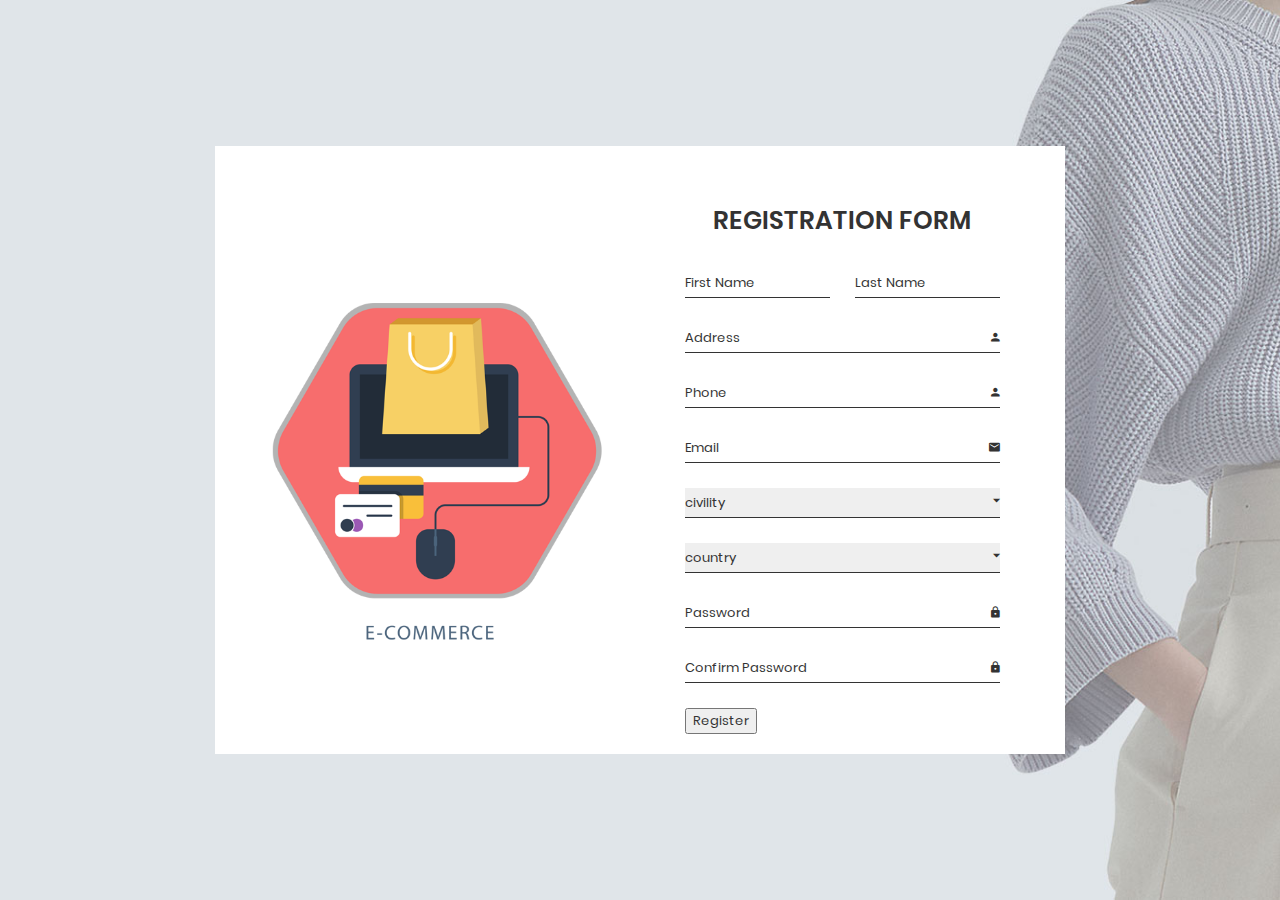
<file: Question_1/index.html>
<!DOCTYPE html>
<html lang="en">

<head>
	<meta charset="utf-8">
	<meta name="viewport" content="width=device-width, initial-scale=1.0">
	<title>RegistrationForm_E-commerce</title>

	<!-- MATERIAL DESIGN ICONIC FONT -->
	<link rel="stylesheet" href="fonts/material-design-iconic-font/css/material-design-iconic-font.min.css">

	<!-- STYLE CSS -->
	<link rel="stylesheet" href="css/style.css">
	<script src="https://ajax.googleapis.com/ajax/libs/jquery/3.6.0/jquery.min.js"></script>
</head>

<body>

	<div class="wrapper" style="background-image: url('images/bg-registration-form-1.jpg');">
		<div class="inner">
			<div class="image-holder">
				<img id="a" src="images/ecommerce-left-bg.jpg" alt="">
			</div>
			<form id="contactform">
				<h3>Registration Form</h3>
				<div class="form-group">
					<input type="text" placeholder="First Name" class="form-control" id="form_first">
					<span class="error_form" id="first_error_message"></span>
					<input type="text" required placeholder="Last Name" class="form-control" id="form_last">
					<span class="error_form" id="last_error_message"></span>
				</div>
				<div class="form-wrapper">
					<input type="text" placeholder="Address" required class="form-control">
					<i class="zmdi zmdi-account"></i>
				</div>
				<div class="form-wrapper">
					<input type="tel" required placeholder="Phone" class="form-control" id="form_phone">
					<span class="error_form" id="phone_error_message"></span>
					<i class="zmdi zmdi-account"></i>
				</div>
				<div class="form-wrapper">
					<input type="email" required placeholder="Email" class="form-control " id="form_email">
					<span class="error_form" id="email_error_message"></span>
					<i class="zmdi zmdi-email"></i>
				</div>
				<div class="form-wrapper">
					<select name="" id="" class="form-control">
						<option value=""   disabled selected>civility</option>
						<option value="male">Male</option>
						<option value="femal">Female</option>
						<option value="other">Other</option>
					</select>
					<i class="zmdi zmdi-caret-down" style="font-size: 17px"></i>
				</div>
				<div class="form-wrapper">
					<select name="" id="" class="form-control">
						<option value="" disabled selected>country</option>
						<option value="algeria">Algeria</option>
						<option value="angola">Angola</option>
						<option value="australia">Australia</option>
						<option value="bahrain">Bahrain</option>
						<option value="canada">Canada</option>
						<option value="china">China</option>
						<option value="denmark">Denmark</option>
						<option value="egypt">Egypt</option>
						<option value="france">France</option>
						<option value="germany">Germany</option>
						<option value="india">India</option>
						<option value="japan">Japan</option>
						<option value="kuwait">Kuwait</option>
						<option value="mexico">Mexico</option>
						<option value="morocco">Morocco</option>
						<option value="portugal">Portugal</option>
						<option value="russia">Russia</option>
						<option value="saudi Arabia">Saudi Arabia</option>
						<option value="slovakia">Slovakia</option>
						<option value="south Africa">South Africa</option>
						<option value="south Korea">South Korea</option>
						<option value="spain">Spain</option>
						<option value="tunisia">Tunisia</option>
						<option value="turkey">Turkey</option>
						<option value="united States of America">United States of America</option>
						<option value="zimbabwe">Zimbabwe</option>
						<option value="other">Other</option>
					</select>
					<i class="zmdi zmdi-caret-down" style="font-size: 17px"></i>
				</div>
				<div class="form-wrapper">
					<input type="password" placeholder="Password" required class="form-control" id="form_password">
					<span class="error_form" id="password_error_message"></span>
					<i class="zmdi zmdi-lock"></i>
				</div>
				<div class="form-wrapper">
					<input type="password" required placeholder="Confirm Password" class="form-control"
						id="form_confirm_password">
					<span class="error_form" id="confirm_password_error_message"></span>
					<i class="zmdi zmdi-lock"></i>
				</div>
				<input type="submit" value="Register" onclick=" return is_submit()">
			</form>
		</div>
	</div>

	<script type="text/javascript">


		$("#first_error_message").hide();
		$("#last_error_message").hide();
		$("#phone_error_message").hide();
		$("#email_error_message").hide();
		$("#password_error_message").hide();
		$("#confirm_password_error_message").hide();

		function is_submit() {

			if (check_last() && check_first() && check_email() && check_phone() && check_password() && check_confirm_password()) {
				alert("Regestration Successfull");
				return true;
			} else {
				alert("PLease Fill the form Correctly");
				return false;
			}
		}


		$("#form_first").focusout(function () {
			check_first();
		});
		$("#form_last").focusout(function () {
			check_last();
		});
		$("#form_phone").focusout(function () {
			check_phone();
		});
		$("#form_email").focusout(function () {
			check_email();
		});
		$("#form_password").focusout(function () {
			check_password();
		});
		$("#form_confirm_password").focusout(function () {
			check_confirm_password();
		});
        
		//verifier le prenom
		function check_first() {
			var pattern = /^[a-zA-Z]+$/;
			var first = $("#form_first").val();
			if (pattern.test(first) && first != '') {
				$("#first_error_message").hide();
				$("#form_first").css("border-botom", "2px solid #34F458");

				return true;
			} else {
				$("#first_error_message").html("Shoud contain only caracters");
				$("#first_error_message").show();
				$("#form_first").css("border-botom", "2px solid #F90A0A");
				return false;
			}

		}

        //verifier le nom
		function check_last() {
			var pattern = /^[a-zA-Z]+$/;
			var last = $("#form_last").val();
			if (pattern.test(last) && last != '') {
				$("#last_error_message").hide();
				$("#form_last").css("border-botom", "2px solid #34F458");

				return true;
			} else {
				$("#last_error_message").html("Shoud contain only caracters");
				$("#last_error_message").show();
				$("#form_last").css("border-botom", "2px solid #F90A0A");
				return false;
			}

		}


        //verifier le phone
		function check_phone() {
			var pattern = /^[0-9]+$/;
			var phone = $("#form_phone").val();
			if (pattern.test(phone) && phone.length === 10) {
				$("#phone_error_message").hide();
				$("#form_phone").css("border-botom", "2px solid #34F458");

				return true;
			}
			else {
				$("#phone_error_message").html("Invalide Phone");
				$("#phone_error_message").show();
				$("#form_phone").css("border-botom", "2px solid #F90A0A");
				return false;
			}

		}

		//verifier l'email
		function check_email() {
			var pattern = /^([\w-.]+@([\w-]+\.)+[\w-]{2,4})$/;
			var email = $("#form_email").val();
			if (pattern.test(email) && email != '') {
				$("#email_error_message").hide();
				$("#form_email").css("border-botom", "2px solid #34F458");

				return true;
			}
			else {
				$("#email_error_message").html("Invalide Email");
				$("#email_error_message").show();
				$("#form_email").css("border-botom", "2px solid #F90A0A");
				return false;
			}

		}

		//verifier le mot de pass
		function check_password() {
			var password_lenght = $("#form_password").val().lenght;
			if (password_lenght < 8) {
				$("#password_error_message").html("Atleast 8 Characters");
				$("#password_error_message").show();
				$("#form_password").css("border-botom", "2px solid #F90A0A");
				return false;
			} else {
				$("#password_error_message").hide();
				$("#form_password").css("border-buttom", "2px solid #34F458");

				return true;
			}
		}
		function check_confirm_password() {
			var password = $("#form_password").val();
			var confirm_password = $("#form_confirm_password").val();
			if (password != confirm_password) {
				$("#confirm_password_error_message").html("Password did not marched");
				$("#confirm_password_error_message").show();
				$("#form_confirm_password").css("border-botom", "2px solid #F90A0A");

				return false;
			} else {
				$("#confirm_password_error_message").hide();
				$("#form_confirm_password").css("border-buttom", "2px solid #34F458");

				return true;
			}
		}




	</script>
</body>

</html>
</file>
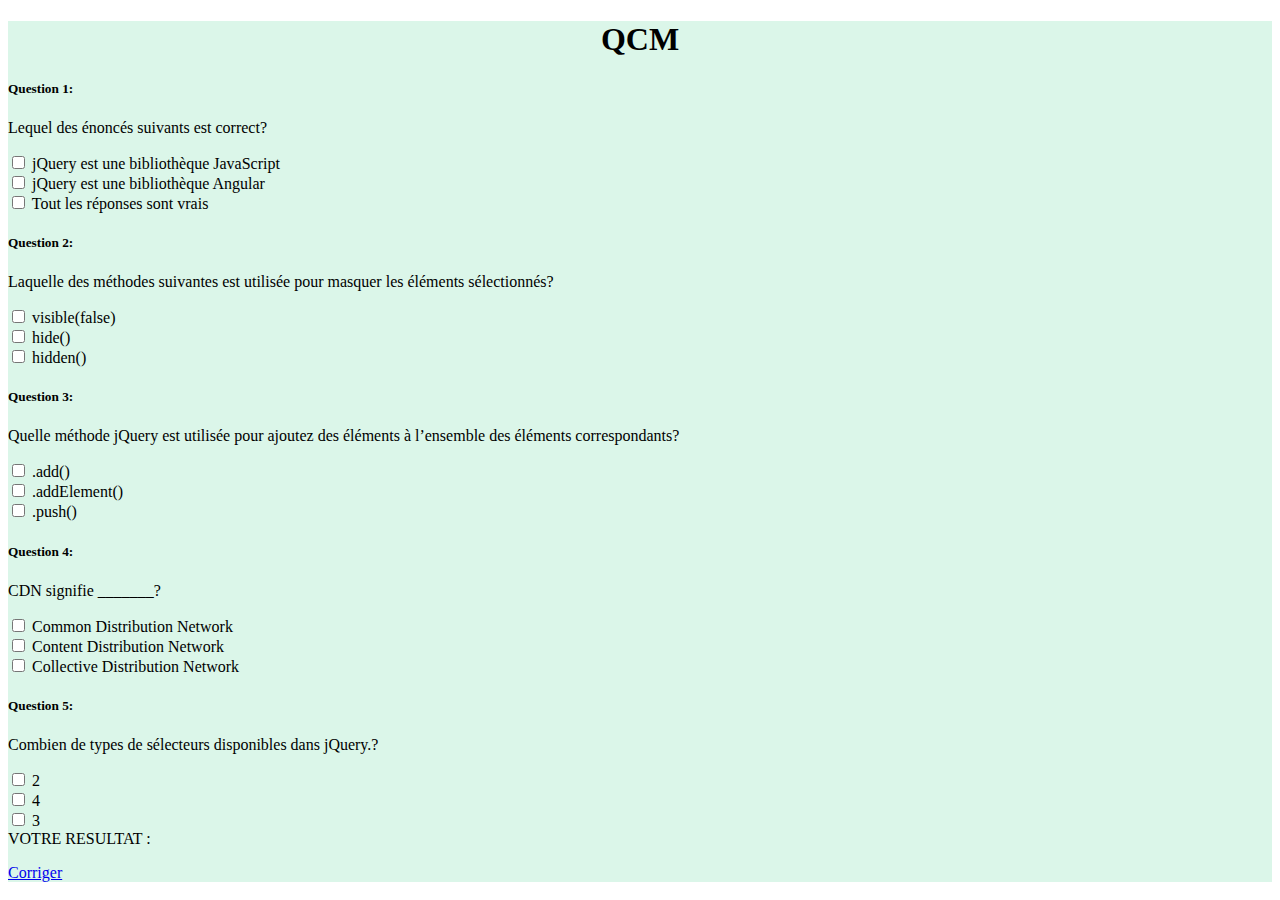
<file: Question_2/index.html>
<!DOCTYPE html>
<html>

<head>
  <meta charset="UTF-8">
  <title>Questionnaire interactif en jQuery</title>
  <link rel="stylesheet" type="text/css" href="styles.css" />
  <link href="https://cdn.jsdelivr.net/npm/bootstrap@5.0.0-beta3/dist/css/bootstrap.min.css" rel="stylesheet"
    integrity="sha384-eOJMYsd53ii+scO/bJGFsiCZc+5NDVN2yr8+0RDqr0Ql0h+rP48ckxlpbzKgwra6" crossorigin="anonymous">
  <script src="https://cdn.jsdelivr.net/npm/bootstrap@5.0.0-beta3/dist/js/bootstrap.bundle.min.js"
    integrity="sha384-JEW9xMcG8R+pH31jmWH6WWP0WintQrMb4s7ZOdauHnUtxwoG2vI5DkLtS3qm9Ekf"
    crossorigin="anonymous"></script>

  <script src="https://ajax.googleapis.com/ajax/libs/jquery/3.6.0/jquery.min.js"></script>
</head>

<body>
  <div class="container-xxl">
    <h1>QCM</h1>

    <!-- Question 1 -->
    <div class="row">
      <div class="col-sm-6">
        <div class="card">
          <div class="card-body">
            <h5 class="card-title" id="Quest1">Question 1:</h5>
            <p class="card-text">Lequel des énoncés suivants est correct?</p>
            <div id="form1">
              <div class="form-check">
                <input class="form-check-input" type="checkbox" name="quest1" id="rep1">
                <label class="form-check-label" id="reps1" for="rep1">
                  jQuery est une bibliothèque JavaScript
                </label>
              </div>
              <div class="form-check">
                <input class="form-check-input" type="checkbox" name="quest1" id="rep2">
                <label class="form-check-label" id="reps2" for="rep2">
                  jQuery est une bibliothèque Angular
                </label>
              </div>
              <div class="form-check">
                <input class="form-check-input" type="checkbox" name="quest1" id="rep3">
                <label class="form-check-label" id="reps3" for="rep3">
                  Tout les réponses sont vrais
                </label>
              </div>
            </div>
          </div>
        </div>
      </div>
    </div>

    <!-- Question 2 -->
    <div class="row">
      <div class="col-sm-6">
        <div class="card">
          <div class="card-body">
            <h5 class="card-title" id="Quest2">Question 2:</h5>
            <p class="card-text">Laquelle des méthodes suivantes est utilisée pour masquer les éléments sélectionnés?
            </p>
            <div id="form2">
              <div class="form-check">
                <input class="form-check-input" type="checkbox" name="quest2" id="rep4">
                <label class="form-check-label" id="reps4" for="rep4">
                  visible(false)
                </label>
              </div>
              <div class="form-check">
                <input class="form-check-input" type="checkbox" name="quest2" id="rep5">
                <label class="form-check-label" id="reps5" for="rep5">
                  hide()
                </label>
              </div>
              <div class="form-check">
                <input class="form-check-input" type="checkbox" name="quest2" id="rep6">
                <label class="form-check-label" id="reps6" for="rep6">
                  hidden()
                </label>
              </div>
            </div>
          </div>
        </div>
      </div>
    </div>

    <!-- Question 3 -->
    <div class="row">
      <div class="col-sm-6">
        <div class="card">
          <div class="card-body">
            <h5 class="card-title" id="Quest3">Question 3:</h5>
            <p class="card-text">Quelle méthode jQuery est utilisée pour ajoutez des éléments à l’ensemble des éléments
              correspondants?</p>
            <div id="form3">
              <div class="form-check">
                <input class="form-check-input" type="checkbox" name="quest3" id="rep7">
                <label class="form-check-label" id="reps7" for="rep7">
                  .add()
                </label>
              </div>
              <div class="form-check">
                <input class="form-check-input" type="checkbox" name="quest3" id="rep8">
                <label class="form-check-label" id="reps8" for="rep8">
                  .addElement()
                </label>
              </div>
              <div class="form-check">
                <input class="form-check-input" type="checkbox" name="quest3" id="rep9">
                <label class="form-check-label" id="reps9" for="rep9">
                  .push()
                </label>
              </div>
            </div>
          </div>
        </div>
      </div>
    </div>

    <!-- Question 4 -->
    <div class="row">
      <div class="col-sm-6">
        <div class="card">
          <div class="card-body">
            <h5 class="card-title" id="Quest4">Question 4:</h5>
            <p class="card-text">CDN signifie _______?</p>
            <div id="form4">
              <div class="form-check">
                <input class="form-check-input" type="checkbox" name="quest4" id="rep10">
                <label class="form-check-label" id="reps10" for="rep10">
                  Common Distribution Network
                </label>
              </div>
              <div class="form-check">
                <input class="form-check-input" type="checkbox" name="quest4" id="rep11">
                <label class="form-check-label" id="reps11" for="rep11">
                  Content Distribution Network
                </label>
              </div>
              <div class="form-check">
                <input class="form-check-input" type="checkbox" name="quest4" id="rep12">
                <label class="form-check-label" id="reps12" for="rep12">
                  Collective Distribution Network
                </label>
              </div>
            </div>
          </div>
        </div>
      </div>
    </div>

    <!-- Question 5 -->
    <div class="row">
      <div class="col-sm-6">
        <div class="card">
          <div class="card-body">
            <h5 class="card-title" id="Quest5">Question 5:</h5>
            <p class="card-text">Combien de types de sélecteurs disponibles dans jQuery.?</p>
            <div id="form5">
              <div class="form-check">
                <input class="form-check-input" type="checkbox" name="quest5" id="rep13">
                <label class="form-check-label" id="reps13" for="rep13">
                  2
                </label>
              </div>
              <div class="form-check">
                <input class="form-check-input" type="checkbox" name="quest5" id="rep14">
                <label class="form-check-label" id="reps14" for="rep14">
                  4
                </label>
              </div>
              <div class="form-check">
                <input class="form-check-input" type="checkbox" name="quest5" id="rep15">
                <label class="form-check-label" id="reps15" for="rep15">
                  3
                </label>
              </div>
            </div>
          </div>
        </div>
      </div>
    </div>

    <div class="row">
      <div class="col-sm-6">
        <div class="card">
          <div class="card-body">
            <span class="card-title">VOTRE RESULTAT :</span>
            <span id="resultat"></span>
            <p class="card-text"> </p>
            <a href="#" id="correction" class="btn btn-primary">Corriger</a>
          </div>
        </div>
      </div>
    </div>

  </div>

  <script>



    $(function () {

      $('#correction').click(function () {
        var resultat = 0;
        var valide = new Array();

        // Question 1
        var r1 = document.getElementById("rep1");
        var r2 = document.getElementById("rep2");
        var r3 = document.getElementById("rep3");

        if (r1.checked == true) {
          $("#reps1").css('color', 'green');
          $("#reps2").css('color', 'black');
          $("#reps3").css('color', 'black');
          resultat++;
          $('input[name="quest1"]').attr('disabled', true);
        }
        else if (r2.checked == true) { $("#reps2").css('color', 'red'); $("#reps1").css('color', 'green'); $("#reps3").css('color', 'black'); $('input[name="quest1"]').attr('disabled', true); }
        else if (r3.checked == true) { $("#reps3").css('color', 'red'); $("#reps1").css('color', 'green'); $("#reps2").css('color', 'black'); $('input[name="quest1"]').attr('disabled', true); }
        else valide[0] = false;



        // Question 2
        var r4 = document.getElementById("rep4");
        var r5 = document.getElementById("rep5");
        var r6 = document.getElementById("rep6");

        if (r5.checked == true) {
          $("#reps5").css('color', 'green');
          $("#reps4").css('color', 'black');
          $("#reps6").css('color', 'black');
          $('input[name="quest2"]').attr('disabled', true);
          resultat++;
        }
        else if (r4.checked == true) { $("#reps4").css('color', 'red'); $("#reps5").css('color', 'green'); $("#reps6").css('color', 'black'); $('input[name="quest2"]').attr('disabled', true); }
        else if (r6.checked == true) { $("#reps6").css('color', 'red'); $("#reps5").css('color', 'green'); $("#reps4").css('color', 'black'); $('input[name="quest2"]').attr('disabled', true); }
        else valide[1] = false;



        // Question 3
        var r7 = document.getElementById("rep7");
        var r8 = document.getElementById("rep8");
        var r9 = document.getElementById("rep9");

        if (r7.checked == true) {
          $("#reps7").css('color', 'green');
          $("#reps8").css('color', 'black');
          $("#reps9").css('color', 'black');
          $('input[name="quest3"]').attr('disabled', true);
          resultat++;
        }
        else if (r8.checked == true) { $("#reps8").css('color', 'red'); $("#reps7").css('color', 'green'); $("#reps9").css('color', 'black'); $('input[name="quest3"]').attr('disabled', true); }
        else if (r9.checked == true) { $("#reps9").css('color', 'red'); $("#reps7").css('color', 'green'); $("#reps8").css('color', 'black'); $('input[name="quest3"]').attr('disabled', true); }
        else valide[2] = false;


        // Question 4
        var r10 = document.getElementById("rep10");
        var r11 = document.getElementById("rep11");
        var r12 = document.getElementById("rep12");
        if (r10.checked == true) {
          $("#reps10").css('color', 'green');
          $("#reps11").css('color', 'black');
          $("#reps12").css('color', 'black');
          $('input[name="quest4"]').attr('disabled', true);
          resultat++;
        }
        else if (r11.checked == true) { $("#reps11").css('color', 'red'); $("#reps10").css('color', 'green'); $("#reps12").css('color', 'black'); $('input[name="quest4"]').attr('disabled', true); }
        else if (r12.checked == true) { $("#reps12").css('color', 'red'); $("#reps10").css('color', 'green'); $("#reps11").css('color', 'black'); $('input[name="quest4"]').attr('disabled', true); }
        else valide[3] = false;



        // Question 5
        var r13 = document.getElementById("rep13");
        var r14 = document.getElementById("rep14");
        var r15 = document.getElementById("rep15");
        if (r15.checked == true) {
          $("#reps15").css('color', 'green');
          $("#reps13").css('color', 'black');
          $("#reps14").css('color', 'black');
          $('input[name="quest5"]').attr('disabled', true);
          resultat++;
        }
        else if (r13.checked == true) { $("#reps13").css('color', 'red'); $("#reps15").css('color', 'green'); $("#reps14").css('color', 'black'); $('input[name="quest5"]').attr('disabled', true); }
        else if (r14.checked == true) { $("#reps14").css('color', 'red'); $("#reps15").css('color', 'green'); $("#reps13").css('color', 'black'); $('input[name="quest5"]').attr('disabled', true); }
        else valide[4] = false;



        var val = true;
        for (var i = 0; i < 5; i++) {
          if (valide[i] == false) {
            $('#Quest' + (i + 1)).css('color', 'orange');
            $('input[name="quest1"]').attr('disabled', true);
            $('input[name="quest2"]').attr('disabled', true);
            $('input[name="quest3"]').attr('disabled', true);
            $('input[name="quest4"]').attr('disabled', true);
            $('input[name="quest5"]').attr('disabled', true);
          }
          else $('#Quest' + (i + 1)).css('color', 'black');
        }

        $("#resultat").fadeIn().text(resultat + '/5').css('color', 'green');


      });

    });

  </script>
</body>

</html>
</file>
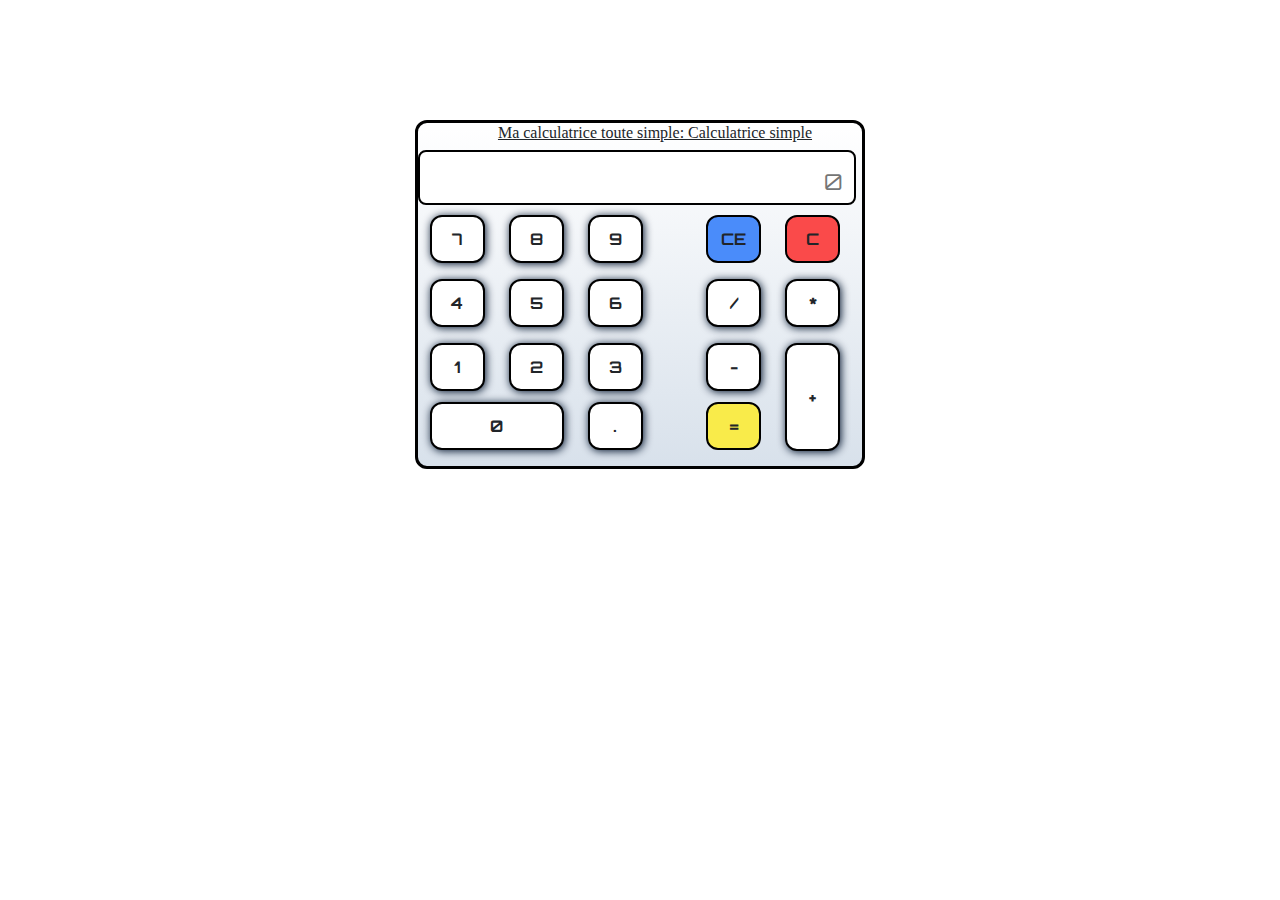
<file: Question_3/index.html>
<!doctype html>
<html lang="en">

<head>
    <meta charset="utf-8">
    <title>Calculatrice</title>

    <link href="https://fonts.googleapis.com/css2?family=Orbitron&display=swap" rel="stylesheet">
    <link rel="stylesheet" href="css/bootstrap.min.css">
    <link rel="stylesheet" href="style.css">
    <script src="jquery-3.6.0.min.js"></script>
    <script src="js/bootstrap.min.js"></script>
</head>

<body>
    <div class="container base">
        <div id="calc" class="base2">
            <h6>Ma calculatrice toute simple: Calculatrice simple</h6>
            <div class="row">
                <input class="resultat" placeholder="0">
            </div>
            <div class="row" style="margin-top: 10px;">
                <div class="col-2">
                    <p class="button">7</p>
                </div>
                <div class="col-2">
                    <p class="button">8</p>
                </div>
                <div class="col-2">
                    <p class="button">9</p>
                </div>
                <div class="col-1"></div>
                <div class="col-2">
                    <p style="background-color: #4A8CFA;" class="CE">CE</p>
                </div>
                <div class="col-2">
                    <p style="background-color:#FA4A4A;" class="clear">C</p>
                </div>
            </div>

            <div class="row">
                <div class="col-2">
                    <p class="button">4</p>
                </div>
                <div class="col-2">
                    <p class="button">5</p>
                </div>
                <div class="col-2">
                    <p class="button">6</p>
                </div>
                <div class="col-1"></div>
                <div class="col-2">
                    <p class="button">/</p>
                </div>
                <div class="col-2">
                    <p class="button">*</p>
                </div>
            </div>

            <div class="row">
                <div class="col-2">
                    <p class="button">1</p>
                </div>
                <div class="col-2">
                    <p class="button">2</p>
                </div>
                <div class="col-2">
                    <p class="button">3</p>
                </div>
                <div class="col-1"></div>
                <div class="col-2">
                    <p class="button">-</p>
                </div>
                <div class="col-2">
                    <div>
                        <p class=" button" id="plus">+</p>
                    </div>
                </div>
            </div>

            <div class="row lastLine">
                <div class="col-4">
                    <p class="button">0</p>
                </div>

                <div class="col-2">
                    <p class="button">.</p>
                </div>
                <div class="col-1"></div>

                <div class="col-2">
                    <p style="background-color: #F9EB4A;" id="equal">=</p>
                </div>

            </div>

        </div>
    </div>

</body>
<script>
    $(function () {

        $('.button').click(function () {
            $('.resultat').val($('.resultat').val() + $(this).text());
        });
        $('.clear').click(function () {
            $('.resultat').val(' ');
        });
        $('#equal').click(function () {
            $('.resultat').val(eval($('.resultat').val()));
        });
        $('.CE').click(function () {
            $('.resultat').val($('.resultat').val().slice(0, -1));
        })

    });
</script>

</html>
</file>
<file: Question_1/css/style.css>
@font-face {
  font-family: "Poppins-Regular";
  src: url("../fonts/poppins/Poppins-Regular.ttf"); }
@font-face {
  font-family: "Poppins-SemiBold";
  src: url("../fonts/poppins/Poppins-SemiBold.ttf"); }
* {
  -webkit-box-sizing: border-box;
  -moz-box-sizing: border-box;
  box-sizing: border-box; }

body {
  font-family: "Poppins-Regular";
  color: #333;
  font-size: 13px;
  margin: 0; }

input, textarea, select, button {
  font-family: "Poppins-Regular";
  color: #333;
  font-size: 13px; }

p, h1, h2, h3, h4, h5, h6, ul {
  margin: 0; }

img {
  max-width: 100%; }

ul {
  padding-left: 0;
  margin-bottom: 0; }

a:hover {
  text-decoration: none; }

:focus {
  outline: none; }

.wrapper {
  min-height: 100vh;
  background-size: cover;
  background-repeat: no-repeat;
  display: flex;
  align-items: center; }

.inner {
  padding: 20px;
  background: #fff;
  max-width: 850px;
  margin: auto;
  display: flex; }
  .inner .image-holder {
    width: 50%; }
  .inner form {
    width: 50%;
    padding-top: 36px;
    padding-left: 45px;
    padding-right: 45px; }
  .inner h3 {
    text-transform: uppercase;
    font-size: 25px;
    font-family: "Poppins-SemiBold";
    text-align: center;
    margin-bottom: 28px; }

.form-group {
  display: flex; }
  .form-group input {
    width: 50%; }
    .form-group input:first-child {
      margin-right: 25px; }

.form-wrapper {
  position: relative; }
  .form-wrapper i {
    position: absolute;
    bottom: 9px;
    right: 0; }

.form-control {
  border: 1px solid #333;
  border-top: none;
  border-right: none;
  border-left: none;
  display: block;
  width: 100%;
  height: 30px;
  padding: 0;
  margin-bottom: 25px; }
  .form-control::-webkit-input-placeholder {
    font-size: 13px;
    color: #333;
    font-family: "Poppins-Regular"; }
  .form-control::-moz-placeholder {
    font-size: 13px;
    color: #333;
    font-family: "Poppins-Regular"; }
  .form-control:-ms-input-placeholder {
    font-size: 13px;
    color: #333;
    font-family: "Poppins-Regular"; }
  .form-control:-moz-placeholder {
    font-size: 13px;
    color: #333;
    font-family: "Poppins-Regular"; }

select {
  -moz-appearance: none;
  -webkit-appearance: none;
  cursor: pointer;
  padding-left: 20px; }
  select option[value=""][disabled] {
    display: none; }

button {
  border: none;
  width: 164px;
  height: 51px;
  margin: auto;
  margin-top: 40px;
  cursor: pointer;
  display: flex;
  align-items: center;
  justify-content: center;
  padding: 0;
  background: #333;
  font-size: 15px;
  color: #fff;
  vertical-align: middle;
  -webkit-transform: perspective(1px) translateZ(0);
  transform: perspective(1px) translateZ(0);
  -webkit-transition-duration: 0.3s;
  transition-duration: 0.3s; }
  button i {
    margin-left: 10px;
    -webkit-transform: translateZ(0);
    transform: translateZ(0); }
  button:hover i, button:focus i, button:active i {
    -webkit-animation-name: hvr-icon-wobble-horizontal;
    animation-name: hvr-icon-wobble-horizontal;
    -webkit-animation-duration: 1s;
    animation-duration: 1s;
    -webkit-animation-timing-function: ease-in-out;
    animation-timing-function: ease-in-out;
    -webkit-animation-iteration-count: 1;
    animation-iteration-count: 1; }

@-webkit-keyframes hvr-icon-wobble-horizontal {
  16.65% {
    -webkit-transform: translateX(6px);
    transform: translateX(6px); }
  33.3% {
    -webkit-transform: translateX(-5px);
    transform: translateX(-5px); }
  49.95% {
    -webkit-transform: translateX(4px);
    transform: translateX(4px); }
  66.6% {
    -webkit-transform: translateX(-2px);
    transform: translateX(-2px); }
  83.25% {
    -webkit-transform: translateX(1px);
    transform: translateX(1px); }
  100% {
    -webkit-transform: translateX(0);
    transform: translateX(0); } }
@keyframes hvr-icon-wobble-horizontal {
  16.65% {
    -webkit-transform: translateX(6px);
    transform: translateX(6px); }
  33.3% {
    -webkit-transform: translateX(-5px);
    transform: translateX(-5px); }
  49.95% {
    -webkit-transform: translateX(4px);
    transform: translateX(4px); }
  66.6% {
    -webkit-transform: translateX(-2px);
    transform: translateX(-2px); }
  83.25% {
    -webkit-transform: translateX(1px);
    transform: translateX(1px); }
  100% {
    -webkit-transform: translateX(0);
    transform: translateX(0); } }
@media (max-width: 1199px) {
  .wrapper {
    background-position: right center; } }
@media (max-width: 991px) {
  .inner form {
    padding-top: 10px;
    padding-left: 30px;
    padding-right: 30px; } }
@media (max-width: 767px) {
  .inner {
    display: block; }
    .inner .image-holder {
      width: 100%; }
    .inner form {
      width: 100%;
      padding: 40px 0 30px; }

  button {
    margin-top: 60px; } }

#a{
  margin-top: 130px;
}

/*# sourceMappingURL=style.css.map */
</file>
<file: Question_2/styles.css>
h1{
    text-align: center;
 }
.col-sm-6{
    margin: 0 auto;

}
.container-xxl{
    background-color: #dbf6e9;
    
}
</file>
<file: Question_3/style.css>
*{
    margin: 0;
    padding: 0;
    box-sizing: border-box;
}

.resultat{
    text-align: right;
    font-size: 22px;
    font-family: 'Orbitron', sans-serif;
    padding-top: 7px;
    width: 438px;
    border: 2px solid black;
    height: 55px; 
    border-radius: 8px;
}

.base{
    text-align: center;
    margin-top: 120px;
    width: 450px;
    border:3px black solid;
    border-radius: 12px;
    background: linear-gradient(to bottom, rgb(255, 255, 255),rgb(216, 225, 235));
    
    
}
.base2{
    margin-right: -30px;
}

h6{
    font-family: cursive;
    text-decoration: underline;
}
p{
    border: 2px solid black; 
    border-radius: 12px;
    cursor: pointer;
    font-family: 'Orbitron', sans-serif;
    font-weight: bold;
    padding: 10px 10px;
    
}

.button{
    padding: 10px 10px;
    background-color: white;
    box-shadow: 1px 1px 8px #03142d;
}


.btn p{
    border: none;
}
.lastLine{
    margin-top: -49px;
}

#plus{
    padding: 40px 20px;
    margin-bottom: 0;
    margin-left: 0px;
}
</file>
<file: Question_1/fonts/material-design-iconic-font/css/material-design-iconic-font.min.css>
@font-face{font-family:Material-Design-Iconic-Font;src:url(../fonts/Material-Design-Iconic-Font.woff2?v=2.2.0) format('woff2'),url(../fonts/Material-Design-Iconic-Font.woff?v=2.2.0) format('woff'),url(../fonts/Material-Design-Iconic-Font.ttf?v=2.2.0) format('truetype')}.zmdi{display:inline-block;font:normal normal normal 14px/1 'Material-Design-Iconic-Font';font-size:inherit;text-rendering:auto;-webkit-font-smoothing:antialiased;-moz-osx-font-smoothing:grayscale}.zmdi-hc-lg{font-size:1.33333333em;line-height:.75em;vertical-align:-15%}.zmdi-hc-2x{font-size:2em}.zmdi-hc-3x{font-size:3em}.zmdi-hc-4x{font-size:4em}.zmdi-hc-5x{font-size:5em}.zmdi-hc-fw{width:1.28571429em;text-align:center}.zmdi-hc-ul{padding-left:0;margin-left:2.14285714em;list-style-type:none}.zmdi-hc-ul>li{position:relative}.zmdi-hc-li{position:absolute;left:-2.14285714em;width:2.14285714em;top:.14285714em;text-align:center}.zmdi-hc-li.zmdi-hc-lg{left:-1.85714286em}.zmdi-hc-border{padding:.1em .25em;border:solid .1em #9e9e9e;border-radius:2px}.zmdi-hc-border-circle{padding:.1em .25em;border:solid .1em #9e9e9e;border-radius:50%}.zmdi.pull-left{float:left;margin-right:.15em}.zmdi.pull-right{float:right;margin-left:.15em}.zmdi-hc-spin{-webkit-animation:zmdi-spin 1.5s infinite linear;animation:zmdi-spin 1.5s infinite linear}.zmdi-hc-spin-reverse{-webkit-animation:zmdi-spin-reverse 1.5s infinite linear;animation:zmdi-spin-reverse 1.5s infinite linear}@-webkit-keyframes zmdi-spin{0%{-webkit-transform:rotate(0deg);transform:rotate(0deg)}100%{-webkit-transform:rotate(359deg);transform:rotate(359deg)}}@keyframes zmdi-spin{0%{-webkit-transform:rotate(0deg);transform:rotate(0deg)}100%{-webkit-transform:rotate(359deg);transform:rotate(359deg)}}@-webkit-keyframes zmdi-spin-reverse{0%{-webkit-transform:rotate(0deg);transform:rotate(0deg)}100%{-webkit-transform:rotate(-359deg);transform:rotate(-359deg)}}@keyframes zmdi-spin-reverse{0%{-webkit-transform:rotate(0deg);transform:rotate(0deg)}100%{-webkit-transform:rotate(-359deg);transform:rotate(-359deg)}}.zmdi-hc-rotate-90{-webkit-transform:rotate(90deg);-ms-transform:rotate(90deg);transform:rotate(90deg)}.zmdi-hc-rotate-180{-webkit-transform:rotate(180deg);-ms-transform:rotate(180deg);transform:rotate(180deg)}.zmdi-hc-rotate-270{-webkit-transform:rotate(270deg);-ms-transform:rotate(270deg);transform:rotate(270deg)}.zmdi-hc-flip-horizontal{-webkit-transform:scale(-1,1);-ms-transform:scale(-1,1);transform:scale(-1,1)}.zmdi-hc-flip-vertical{-webkit-transform:scale(1,-1);-ms-transform:scale(1,-1);transform:scale(1,-1)}.zmdi-hc-stack{position:relative;display:inline-block;width:2em;height:2em;line-height:2em;vertical-align:middle}.zmdi-hc-stack-1x,.zmdi-hc-stack-2x{position:absolute;left:0;width:100%;text-align:center}.zmdi-hc-stack-1x{line-height:inherit}.zmdi-hc-stack-2x{font-size:2em}.zmdi-hc-inverse{color:#fff}.zmdi-3d-rotation:before{content:'\f101'}.zmdi-airplane-off:before{content:'\f102'}.zmdi-airplane:before{content:'\f103'}.zmdi-album:before{content:'\f104'}.zmdi-archive:before{content:'\f105'}.zmdi-assignment-account:before{content:'\f106'}.zmdi-assignment-alert:before{content:'\f107'}.zmdi-assignment-check:before{content:'\f108'}.zmdi-assignment-o:before{content:'\f109'}.zmdi-assignment-return:before{content:'\f10a'}.zmdi-assignment-returned:before{content:'\f10b'}.zmdi-assignment:before{content:'\f10c'}.zmdi-attachment-alt:before{content:'\f10d'}.zmdi-attachment:before{content:'\f10e'}.zmdi-audio:before{content:'\f10f'}.zmdi-badge-check:before{content:'\f110'}.zmdi-balance-wallet:before{content:'\f111'}.zmdi-balance:before{content:'\f112'}.zmdi-battery-alert:before{content:'\f113'}.zmdi-battery-flash:before{content:'\f114'}.zmdi-battery-unknown:before{content:'\f115'}.zmdi-battery:before{content:'\f116'}.zmdi-bike:before{content:'\f117'}.zmdi-block-alt:before{content:'\f118'}.zmdi-block:before{content:'\f119'}.zmdi-boat:before{content:'\f11a'}.zmdi-book-image:before{content:'\f11b'}.zmdi-book:before{content:'\f11c'}.zmdi-bookmark-outline:before{content:'\f11d'}.zmdi-bookmark:before{content:'\f11e'}.zmdi-brush:before{content:'\f11f'}.zmdi-bug:before{content:'\f120'}.zmdi-bus:before{content:'\f121'}.zmdi-cake:before{content:'\f122'}.zmdi-car-taxi:before{content:'\f123'}.zmdi-car-wash:before{content:'\f124'}.zmdi-car:before{content:'\f125'}.zmdi-card-giftcard:before{content:'\f126'}.zmdi-card-membership:before{content:'\f127'}.zmdi-card-travel:before{content:'\f128'}.zmdi-card:before{content:'\f129'}.zmdi-case-check:before{content:'\f12a'}.zmdi-case-download:before{content:'\f12b'}.zmdi-case-play:before{content:'\f12c'}.zmdi-case:before{content:'\f12d'}.zmdi-cast-connected:before{content:'\f12e'}.zmdi-cast:before{content:'\f12f'}.zmdi-chart-donut:before{content:'\f130'}.zmdi-chart:before{content:'\f131'}.zmdi-city-alt:before{content:'\f132'}.zmdi-city:before{content:'\f133'}.zmdi-close-circle-o:before{content:'\f134'}.zmdi-close-circle:before{content:'\f135'}.zmdi-close:before{content:'\f136'}.zmdi-cocktail:before{content:'\f137'}.zmdi-code-setting:before{content:'\f138'}.zmdi-code-smartphone:before{content:'\f139'}.zmdi-code:before{content:'\f13a'}.zmdi-coffee:before{content:'\f13b'}.zmdi-collection-bookmark:before{content:'\f13c'}.zmdi-collection-case-play:before{content:'\f13d'}.zmdi-collection-folder-image:before{content:'\f13e'}.zmdi-collection-image-o:before{content:'\f13f'}.zmdi-collection-image:before{content:'\f140'}.zmdi-collection-item-1:before{content:'\f141'}.zmdi-collection-item-2:before{content:'\f142'}.zmdi-collection-item-3:before{content:'\f143'}.zmdi-collection-item-4:before{content:'\f144'}.zmdi-collection-item-5:before{content:'\f145'}.zmdi-collection-item-6:before{content:'\f146'}.zmdi-collection-item-7:before{content:'\f147'}.zmdi-collection-item-8:before{content:'\f148'}.zmdi-collection-item-9-plus:before{content:'\f149'}.zmdi-collection-item-9:before{content:'\f14a'}.zmdi-collection-item:before{content:'\f14b'}.zmdi-collection-music:before{content:'\f14c'}.zmdi-collection-pdf:before{content:'\f14d'}.zmdi-collection-plus:before{content:'\f14e'}.zmdi-collection-speaker:before{content:'\f14f'}.zmdi-collection-text:before{content:'\f150'}.zmdi-collection-video:before{content:'\f151'}.zmdi-compass:before{content:'\f152'}.zmdi-cutlery:before{content:'\f153'}.zmdi-delete:before{content:'\f154'}.zmdi-dialpad:before{content:'\f155'}.zmdi-dns:before{content:'\f156'}.zmdi-drink:before{content:'\f157'}.zmdi-edit:before{content:'\f158'}.zmdi-email-open:before{content:'\f159'}.zmdi-email:before{content:'\f15a'}.zmdi-eye-off:before{content:'\f15b'}.zmdi-eye:before{content:'\f15c'}.zmdi-eyedropper:before{content:'\f15d'}.zmdi-favorite-outline:before{content:'\f15e'}.zmdi-favorite:before{content:'\f15f'}.zmdi-filter-list:before{content:'\f160'}.zmdi-fire:before{content:'\f161'}.zmdi-flag:before{content:'\f162'}.zmdi-flare:before{content:'\f163'}.zmdi-flash-auto:before{content:'\f164'}.zmdi-flash-off:before{content:'\f165'}.zmdi-flash:before{content:'\f166'}.zmdi-flip:before{content:'\f167'}.zmdi-flower-alt:before{content:'\f168'}.zmdi-flower:before{content:'\f169'}.zmdi-font:before{content:'\f16a'}.zmdi-fullscreen-alt:before{content:'\f16b'}.zmdi-fullscreen-exit:before{content:'\f16c'}.zmdi-fullscreen:before{content:'\f16d'}.zmdi-functions:before{content:'\f16e'}.zmdi-gas-station:before{content:'\f16f'}.zmdi-gesture:before{content:'\f170'}.zmdi-globe-alt:before{content:'\f171'}.zmdi-globe-lock:before{content:'\f172'}.zmdi-globe:before{content:'\f173'}.zmdi-graduation-cap:before{content:'\f174'}.zmdi-home:before{content:'\f175'}.zmdi-hospital-alt:before{content:'\f176'}.zmdi-hospital:before{content:'\f177'}.zmdi-hotel:before{content:'\f178'}.zmdi-hourglass-alt:before{content:'\f179'}.zmdi-hourglass-outline:before{content:'\f17a'}.zmdi-hourglass:before{content:'\f17b'}.zmdi-http:before{content:'\f17c'}.zmdi-image-alt:before{content:'\f17d'}.zmdi-image-o:before{content:'\f17e'}.zmdi-image:before{content:'\f17f'}.zmdi-inbox:before{content:'\f180'}.zmdi-invert-colors-off:before{content:'\f181'}.zmdi-invert-colors:before{content:'\f182'}.zmdi-key:before{content:'\f183'}.zmdi-label-alt-outline:before{content:'\f184'}.zmdi-label-alt:before{content:'\f185'}.zmdi-label-heart:before{content:'\f186'}.zmdi-label:before{content:'\f187'}.zmdi-labels:before{content:'\f188'}.zmdi-lamp:before{content:'\f189'}.zmdi-landscape:before{content:'\f18a'}.zmdi-layers-off:before{content:'\f18b'}.zmdi-layers:before{content:'\f18c'}.zmdi-library:before{content:'\f18d'}.zmdi-link:before{content:'\f18e'}.zmdi-lock-open:before{content:'\f18f'}.zmdi-lock-outline:before{content:'\f190'}.zmdi-lock:before{content:'\f191'}.zmdi-mail-reply-all:before{content:'\f192'}.zmdi-mail-reply:before{content:'\f193'}.zmdi-mail-send:before{content:'\f194'}.zmdi-mall:before{content:'\f195'}.zmdi-map:before{content:'\f196'}.zmdi-menu:before{content:'\f197'}.zmdi-money-box:before{content:'\f198'}.zmdi-money-off:before{content:'\f199'}.zmdi-money:before{content:'\f19a'}.zmdi-more-vert:before{content:'\f19b'}.zmdi-more:before{content:'\f19c'}.zmdi-movie-alt:before{content:'\f19d'}.zmdi-movie:before{content:'\f19e'}.zmdi-nature-people:before{content:'\f19f'}.zmdi-nature:before{content:'\f1a0'}.zmdi-navigation:before{content:'\f1a1'}.zmdi-open-in-browser:before{content:'\f1a2'}.zmdi-open-in-new:before{content:'\f1a3'}.zmdi-palette:before{content:'\f1a4'}.zmdi-parking:before{content:'\f1a5'}.zmdi-pin-account:before{content:'\f1a6'}.zmdi-pin-assistant:before{content:'\f1a7'}.zmdi-pin-drop:before{content:'\f1a8'}.zmdi-pin-help:before{content:'\f1a9'}.zmdi-pin-off:before{content:'\f1aa'}.zmdi-pin:before{content:'\f1ab'}.zmdi-pizza:before{content:'\f1ac'}.zmdi-plaster:before{content:'\f1ad'}.zmdi-power-setting:before{content:'\f1ae'}.zmdi-power:before{content:'\f1af'}.zmdi-print:before{content:'\f1b0'}.zmdi-puzzle-piece:before{content:'\f1b1'}.zmdi-quote:before{content:'\f1b2'}.zmdi-railway:before{content:'\f1b3'}.zmdi-receipt:before{content:'\f1b4'}.zmdi-refresh-alt:before{content:'\f1b5'}.zmdi-refresh-sync-alert:before{content:'\f1b6'}.zmdi-refresh-sync-off:before{content:'\f1b7'}.zmdi-refresh-sync:before{content:'\f1b8'}.zmdi-refresh:before{content:'\f1b9'}.zmdi-roller:before{content:'\f1ba'}.zmdi-ruler:before{content:'\f1bb'}.zmdi-scissors:before{content:'\f1bc'}.zmdi-screen-rotation-lock:before{content:'\f1bd'}.zmdi-screen-rotation:before{content:'\f1be'}.zmdi-search-for:before{content:'\f1bf'}.zmdi-search-in-file:before{content:'\f1c0'}.zmdi-search-in-page:before{content:'\f1c1'}.zmdi-search-replace:before{content:'\f1c2'}.zmdi-search:before{content:'\f1c3'}.zmdi-seat:before{content:'\f1c4'}.zmdi-settings-square:before{content:'\f1c5'}.zmdi-settings:before{content:'\f1c6'}.zmdi-shield-check:before{content:'\f1c7'}.zmdi-shield-security:before{content:'\f1c8'}.zmdi-shopping-basket:before{content:'\f1c9'}.zmdi-shopping-cart-plus:before{content:'\f1ca'}.zmdi-shopping-cart:before{content:'\f1cb'}.zmdi-sign-in:before{content:'\f1cc'}.zmdi-sort-amount-asc:before{content:'\f1cd'}.zmdi-sort-amount-desc:before{content:'\f1ce'}.zmdi-sort-asc:before{content:'\f1cf'}.zmdi-sort-desc:before{content:'\f1d0'}.zmdi-spellcheck:before{content:'\f1d1'}.zmdi-storage:before{content:'\f1d2'}.zmdi-store-24:before{content:'\f1d3'}.zmdi-store:before{content:'\f1d4'}.zmdi-subway:before{content:'\f1d5'}.zmdi-sun:before{content:'\f1d6'}.zmdi-tab-unselected:before{content:'\f1d7'}.zmdi-tab:before{content:'\f1d8'}.zmdi-tag-close:before{content:'\f1d9'}.zmdi-tag-more:before{content:'\f1da'}.zmdi-tag:before{content:'\f1db'}.zmdi-thumb-down:before{content:'\f1dc'}.zmdi-thumb-up-down:before{content:'\f1dd'}.zmdi-thumb-up:before{content:'\f1de'}.zmdi-ticket-star:before{content:'\f1df'}.zmdi-toll:before{content:'\f1e0'}.zmdi-toys:before{content:'\f1e1'}.zmdi-traffic:before{content:'\f1e2'}.zmdi-translate:before{content:'\f1e3'}.zmdi-triangle-down:before{content:'\f1e4'}.zmdi-triangle-up:before{content:'\f1e5'}.zmdi-truck:before{content:'\f1e6'}.zmdi-turning-sign:before{content:'\f1e7'}.zmdi-wallpaper:before{content:'\f1e8'}.zmdi-washing-machine:before{content:'\f1e9'}.zmdi-window-maximize:before{content:'\f1ea'}.zmdi-window-minimize:before{content:'\f1eb'}.zmdi-window-restore:before{content:'\f1ec'}.zmdi-wrench:before{content:'\f1ed'}.zmdi-zoom-in:before{content:'\f1ee'}.zmdi-zoom-out:before{content:'\f1ef'}.zmdi-alert-circle-o:before{content:'\f1f0'}.zmdi-alert-circle:before{content:'\f1f1'}.zmdi-alert-octagon:before{content:'\f1f2'}.zmdi-alert-polygon:before{content:'\f1f3'}.zmdi-alert-triangle:before{content:'\f1f4'}.zmdi-help-outline:before{content:'\f1f5'}.zmdi-help:before{content:'\f1f6'}.zmdi-info-outline:before{content:'\f1f7'}.zmdi-info:before{content:'\f1f8'}.zmdi-notifications-active:before{content:'\f1f9'}.zmdi-notifications-add:before{content:'\f1fa'}.zmdi-notifications-none:before{content:'\f1fb'}.zmdi-notifications-off:before{content:'\f1fc'}.zmdi-notifications-paused:before{content:'\f1fd'}.zmdi-notifications:before{content:'\f1fe'}.zmdi-account-add:before{content:'\f1ff'}.zmdi-account-box-mail:before{content:'\f200'}.zmdi-account-box-o:before{content:'\f201'}.zmdi-account-box-phone:before{content:'\f202'}.zmdi-account-box:before{content:'\f203'}.zmdi-account-calendar:before{content:'\f204'}.zmdi-account-circle:before{content:'\f205'}.zmdi-account-o:before{content:'\f206'}.zmdi-account:before{content:'\f207'}.zmdi-accounts-add:before{content:'\f208'}.zmdi-accounts-alt:before{content:'\f209'}.zmdi-accounts-list-alt:before{content:'\f20a'}.zmdi-accounts-list:before{content:'\f20b'}.zmdi-accounts-outline:before{content:'\f20c'}.zmdi-accounts:before{content:'\f20d'}.zmdi-face:before{content:'\f20e'}.zmdi-female:before{content:'\f20f'}.zmdi-male-alt:before{content:'\f210'}.zmdi-male-female:before{content:'\f211'}.zmdi-male:before{content:'\f212'}.zmdi-mood-bad:before{content:'\f213'}.zmdi-mood:before{content:'\f214'}.zmdi-run:before{content:'\f215'}.zmdi-walk:before{content:'\f216'}.zmdi-cloud-box:before{content:'\f217'}.zmdi-cloud-circle:before{content:'\f218'}.zmdi-cloud-done:before{content:'\f219'}.zmdi-cloud-download:before{content:'\f21a'}.zmdi-cloud-off:before{content:'\f21b'}.zmdi-cloud-outline-alt:before{content:'\f21c'}.zmdi-cloud-outline:before{content:'\f21d'}.zmdi-cloud-upload:before{content:'\f21e'}.zmdi-cloud:before{content:'\f21f'}.zmdi-download:before{content:'\f220'}.zmdi-file-plus:before{content:'\f221'}.zmdi-file-text:before{content:'\f222'}.zmdi-file:before{content:'\f223'}.zmdi-folder-outline:before{content:'\f224'}.zmdi-folder-person:before{content:'\f225'}.zmdi-folder-star-alt:before{content:'\f226'}.zmdi-folder-star:before{content:'\f227'}.zmdi-folder:before{content:'\f228'}.zmdi-gif:before{content:'\f229'}.zmdi-upload:before{content:'\f22a'}.zmdi-border-all:before{content:'\f22b'}.zmdi-border-bottom:before{content:'\f22c'}.zmdi-border-clear:before{content:'\f22d'}.zmdi-border-color:before{content:'\f22e'}.zmdi-border-horizontal:before{content:'\f22f'}.zmdi-border-inner:before{content:'\f230'}.zmdi-border-left:before{content:'\f231'}.zmdi-border-outer:before{content:'\f232'}.zmdi-border-right:before{content:'\f233'}.zmdi-border-style:before{content:'\f234'}.zmdi-border-top:before{content:'\f235'}.zmdi-border-vertical:before{content:'\f236'}.zmdi-copy:before{content:'\f237'}.zmdi-crop:before{content:'\f238'}.zmdi-format-align-center:before{content:'\f239'}.zmdi-format-align-justify:before{content:'\f23a'}.zmdi-format-align-left:before{content:'\f23b'}.zmdi-format-align-right:before{content:'\f23c'}.zmdi-format-bold:before{content:'\f23d'}.zmdi-format-clear-all:before{content:'\f23e'}.zmdi-format-clear:before{content:'\f23f'}.zmdi-format-color-fill:before{content:'\f240'}.zmdi-format-color-reset:before{content:'\f241'}.zmdi-format-color-text:before{content:'\f242'}.zmdi-format-indent-decrease:before{content:'\f243'}.zmdi-format-indent-increase:before{content:'\f244'}.zmdi-format-italic:before{content:'\f245'}.zmdi-format-line-spacing:before{content:'\f246'}.zmdi-format-list-bulleted:before{content:'\f247'}.zmdi-format-list-numbered:before{content:'\f248'}.zmdi-format-ltr:before{content:'\f249'}.zmdi-format-rtl:before{content:'\f24a'}.zmdi-format-size:before{content:'\f24b'}.zmdi-format-strikethrough-s:before{content:'\f24c'}.zmdi-format-strikethrough:before{content:'\f24d'}.zmdi-format-subject:before{content:'\f24e'}.zmdi-format-underlined:before{content:'\f24f'}.zmdi-format-valign-bottom:before{content:'\f250'}.zmdi-format-valign-center:before{content:'\f251'}.zmdi-format-valign-top:before{content:'\f252'}.zmdi-redo:before{content:'\f253'}.zmdi-select-all:before{content:'\f254'}.zmdi-space-bar:before{content:'\f255'}.zmdi-text-format:before{content:'\f256'}.zmdi-transform:before{content:'\f257'}.zmdi-undo:before{content:'\f258'}.zmdi-wrap-text:before{content:'\f259'}.zmdi-comment-alert:before{content:'\f25a'}.zmdi-comment-alt-text:before{content:'\f25b'}.zmdi-comment-alt:before{content:'\f25c'}.zmdi-comment-edit:before{content:'\f25d'}.zmdi-comment-image:before{content:'\f25e'}.zmdi-comment-list:before{content:'\f25f'}.zmdi-comment-more:before{content:'\f260'}.zmdi-comment-outline:before{content:'\f261'}.zmdi-comment-text-alt:before{content:'\f262'}.zmdi-comment-text:before{content:'\f263'}.zmdi-comment-video:before{content:'\f264'}.zmdi-comment:before{content:'\f265'}.zmdi-comments:before{content:'\f266'}.zmdi-check-all:before{content:'\f267'}.zmdi-check-circle-u:before{content:'\f268'}.zmdi-check-circle:before{content:'\f269'}.zmdi-check-square:before{content:'\f26a'}.zmdi-check:before{content:'\f26b'}.zmdi-circle-o:before{content:'\f26c'}.zmdi-circle:before{content:'\f26d'}.zmdi-dot-circle-alt:before{content:'\f26e'}.zmdi-dot-circle:before{content:'\f26f'}.zmdi-minus-circle-outline:before{content:'\f270'}.zmdi-minus-circle:before{content:'\f271'}.zmdi-minus-square:before{content:'\f272'}.zmdi-minus:before{content:'\f273'}.zmdi-plus-circle-o-duplicate:before{content:'\f274'}.zmdi-plus-circle-o:before{content:'\f275'}.zmdi-plus-circle:before{content:'\f276'}.zmdi-plus-square:before{content:'\f277'}.zmdi-plus:before{content:'\f278'}.zmdi-square-o:before{content:'\f279'}.zmdi-star-circle:before{content:'\f27a'}.zmdi-star-half:before{content:'\f27b'}.zmdi-star-outline:before{content:'\f27c'}.zmdi-star:before{content:'\f27d'}.zmdi-bluetooth-connected:before{content:'\f27e'}.zmdi-bluetooth-off:before{content:'\f27f'}.zmdi-bluetooth-search:before{content:'\f280'}.zmdi-bluetooth-setting:before{content:'\f281'}.zmdi-bluetooth:before{content:'\f282'}.zmdi-camera-add:before{content:'\f283'}.zmdi-camera-alt:before{content:'\f284'}.zmdi-camera-bw:before{content:'\f285'}.zmdi-camera-front:before{content:'\f286'}.zmdi-camera-mic:before{content:'\f287'}.zmdi-camera-party-mode:before{content:'\f288'}.zmdi-camera-rear:before{content:'\f289'}.zmdi-camera-roll:before{content:'\f28a'}.zmdi-camera-switch:before{content:'\f28b'}.zmdi-camera:before{content:'\f28c'}.zmdi-card-alert:before{content:'\f28d'}.zmdi-card-off:before{content:'\f28e'}.zmdi-card-sd:before{content:'\f28f'}.zmdi-card-sim:before{content:'\f290'}.zmdi-desktop-mac:before{content:'\f291'}.zmdi-desktop-windows:before{content:'\f292'}.zmdi-device-hub:before{content:'\f293'}.zmdi-devices-off:before{content:'\f294'}.zmdi-devices:before{content:'\f295'}.zmdi-dock:before{content:'\f296'}.zmdi-floppy:before{content:'\f297'}.zmdi-gamepad:before{content:'\f298'}.zmdi-gps-dot:before{content:'\f299'}.zmdi-gps-off:before{content:'\f29a'}.zmdi-gps:before{content:'\f29b'}.zmdi-headset-mic:before{content:'\f29c'}.zmdi-headset:before{content:'\f29d'}.zmdi-input-antenna:before{content:'\f29e'}.zmdi-input-composite:before{content:'\f29f'}.zmdi-input-hdmi:before{content:'\f2a0'}.zmdi-input-power:before{content:'\f2a1'}.zmdi-input-svideo:before{content:'\f2a2'}.zmdi-keyboard-hide:before{content:'\f2a3'}.zmdi-keyboard:before{content:'\f2a4'}.zmdi-laptop-chromebook:before{content:'\f2a5'}.zmdi-laptop-mac:before{content:'\f2a6'}.zmdi-laptop:before{content:'\f2a7'}.zmdi-mic-off:before{content:'\f2a8'}.zmdi-mic-outline:before{content:'\f2a9'}.zmdi-mic-setting:before{content:'\f2aa'}.zmdi-mic:before{content:'\f2ab'}.zmdi-mouse:before{content:'\f2ac'}.zmdi-network-alert:before{content:'\f2ad'}.zmdi-network-locked:before{content:'\f2ae'}.zmdi-network-off:before{content:'\f2af'}.zmdi-network-outline:before{content:'\f2b0'}.zmdi-network-setting:before{content:'\f2b1'}.zmdi-network:before{content:'\f2b2'}.zmdi-phone-bluetooth:before{content:'\f2b3'}.zmdi-phone-end:before{content:'\f2b4'}.zmdi-phone-forwarded:before{content:'\f2b5'}.zmdi-phone-in-talk:before{content:'\f2b6'}.zmdi-phone-locked:before{content:'\f2b7'}.zmdi-phone-missed:before{content:'\f2b8'}.zmdi-phone-msg:before{content:'\f2b9'}.zmdi-phone-paused:before{content:'\f2ba'}.zmdi-phone-ring:before{content:'\f2bb'}.zmdi-phone-setting:before{content:'\f2bc'}.zmdi-phone-sip:before{content:'\f2bd'}.zmdi-phone:before{content:'\f2be'}.zmdi-portable-wifi-changes:before{content:'\f2bf'}.zmdi-portable-wifi-off:before{content:'\f2c0'}.zmdi-portable-wifi:before{content:'\f2c1'}.zmdi-radio:before{content:'\f2c2'}.zmdi-reader:before{content:'\f2c3'}.zmdi-remote-control-alt:before{content:'\f2c4'}.zmdi-remote-control:before{content:'\f2c5'}.zmdi-router:before{content:'\f2c6'}.zmdi-scanner:before{content:'\f2c7'}.zmdi-smartphone-android:before{content:'\f2c8'}.zmdi-smartphone-download:before{content:'\f2c9'}.zmdi-smartphone-erase:before{content:'\f2ca'}.zmdi-smartphone-info:before{content:'\f2cb'}.zmdi-smartphone-iphone:before{content:'\f2cc'}.zmdi-smartphone-landscape-lock:before{content:'\f2cd'}.zmdi-smartphone-landscape:before{content:'\f2ce'}.zmdi-smartphone-lock:before{content:'\f2cf'}.zmdi-smartphone-portrait-lock:before{content:'\f2d0'}.zmdi-smartphone-ring:before{content:'\f2d1'}.zmdi-smartphone-setting:before{content:'\f2d2'}.zmdi-smartphone-setup:before{content:'\f2d3'}.zmdi-smartphone:before{content:'\f2d4'}.zmdi-speaker:before{content:'\f2d5'}.zmdi-tablet-android:before{content:'\f2d6'}.zmdi-tablet-mac:before{content:'\f2d7'}.zmdi-tablet:before{content:'\f2d8'}.zmdi-tv-alt-play:before{content:'\f2d9'}.zmdi-tv-list:before{content:'\f2da'}.zmdi-tv-play:before{content:'\f2db'}.zmdi-tv:before{content:'\f2dc'}.zmdi-usb:before{content:'\f2dd'}.zmdi-videocam-off:before{content:'\f2de'}.zmdi-videocam-switch:before{content:'\f2df'}.zmdi-videocam:before{content:'\f2e0'}.zmdi-watch:before{content:'\f2e1'}.zmdi-wifi-alt-2:before{content:'\f2e2'}.zmdi-wifi-alt:before{content:'\f2e3'}.zmdi-wifi-info:before{content:'\f2e4'}.zmdi-wifi-lock:before{content:'\f2e5'}.zmdi-wifi-off:before{content:'\f2e6'}.zmdi-wifi-outline:before{content:'\f2e7'}.zmdi-wifi:before{content:'\f2e8'}.zmdi-arrow-left-bottom:before{content:'\f2e9'}.zmdi-arrow-left:before{content:'\f2ea'}.zmdi-arrow-merge:before{content:'\f2eb'}.zmdi-arrow-missed:before{content:'\f2ec'}.zmdi-arrow-right-top:before{content:'\f2ed'}.zmdi-arrow-right:before{content:'\f2ee'}.zmdi-arrow-split:before{content:'\f2ef'}.zmdi-arrows:before{content:'\f2f0'}.zmdi-caret-down-circle:before{content:'\f2f1'}.zmdi-caret-down:before{content:'\f2f2'}.zmdi-caret-left-circle:before{content:'\f2f3'}.zmdi-caret-left:before{content:'\f2f4'}.zmdi-caret-right-circle:before{content:'\f2f5'}.zmdi-caret-right:before{content:'\f2f6'}.zmdi-caret-up-circle:before{content:'\f2f7'}.zmdi-caret-up:before{content:'\f2f8'}.zmdi-chevron-down:before{content:'\f2f9'}.zmdi-chevron-left:before{content:'\f2fa'}.zmdi-chevron-right:before{content:'\f2fb'}.zmdi-chevron-up:before{content:'\f2fc'}.zmdi-forward:before{content:'\f2fd'}.zmdi-long-arrow-down:before{content:'\f2fe'}.zmdi-long-arrow-left:before{content:'\f2ff'}.zmdi-long-arrow-return:before{content:'\f300'}.zmdi-long-arrow-right:before{content:'\f301'}.zmdi-long-arrow-tab:before{content:'\f302'}.zmdi-long-arrow-up:before{content:'\f303'}.zmdi-rotate-ccw:before{content:'\f304'}.zmdi-rotate-cw:before{content:'\f305'}.zmdi-rotate-left:before{content:'\f306'}.zmdi-rotate-right:before{content:'\f307'}.zmdi-square-down:before{content:'\f308'}.zmdi-square-right:before{content:'\f309'}.zmdi-swap-alt:before{content:'\f30a'}.zmdi-swap-vertical-circle:before{content:'\f30b'}.zmdi-swap-vertical:before{content:'\f30c'}.zmdi-swap:before{content:'\f30d'}.zmdi-trending-down:before{content:'\f30e'}.zmdi-trending-flat:before{content:'\f30f'}.zmdi-trending-up:before{content:'\f310'}.zmdi-unfold-less:before{content:'\f311'}.zmdi-unfold-more:before{content:'\f312'}.zmdi-apps:before{content:'\f313'}.zmdi-grid-off:before{content:'\f314'}.zmdi-grid:before{content:'\f315'}.zmdi-view-agenda:before{content:'\f316'}.zmdi-view-array:before{content:'\f317'}.zmdi-view-carousel:before{content:'\f318'}.zmdi-view-column:before{content:'\f319'}.zmdi-view-comfy:before{content:'\f31a'}.zmdi-view-compact:before{content:'\f31b'}.zmdi-view-dashboard:before{content:'\f31c'}.zmdi-view-day:before{content:'\f31d'}.zmdi-view-headline:before{content:'\f31e'}.zmdi-view-list-alt:before{content:'\f31f'}.zmdi-view-list:before{content:'\f320'}.zmdi-view-module:before{content:'\f321'}.zmdi-view-quilt:before{content:'\f322'}.zmdi-view-stream:before{content:'\f323'}.zmdi-view-subtitles:before{content:'\f324'}.zmdi-view-toc:before{content:'\f325'}.zmdi-view-web:before{content:'\f326'}.zmdi-view-week:before{content:'\f327'}.zmdi-widgets:before{content:'\f328'}.zmdi-alarm-check:before{content:'\f329'}.zmdi-alarm-off:before{content:'\f32a'}.zmdi-alarm-plus:before{content:'\f32b'}.zmdi-alarm-snooze:before{content:'\f32c'}.zmdi-alarm:before{content:'\f32d'}.zmdi-calendar-alt:before{content:'\f32e'}.zmdi-calendar-check:before{content:'\f32f'}.zmdi-calendar-close:before{content:'\f330'}.zmdi-calendar-note:before{content:'\f331'}.zmdi-calendar:before{content:'\f332'}.zmdi-time-countdown:before{content:'\f333'}.zmdi-time-interval:before{content:'\f334'}.zmdi-time-restore-setting:before{content:'\f335'}.zmdi-time-restore:before{content:'\f336'}.zmdi-time:before{content:'\f337'}.zmdi-timer-off:before{content:'\f338'}.zmdi-timer:before{content:'\f339'}.zmdi-android-alt:before{content:'\f33a'}.zmdi-android:before{content:'\f33b'}.zmdi-apple:before{content:'\f33c'}.zmdi-behance:before{content:'\f33d'}.zmdi-codepen:before{content:'\f33e'}.zmdi-dribbble:before{content:'\f33f'}.zmdi-dropbox:before{content:'\f340'}.zmdi-evernote:before{content:'\f341'}.zmdi-facebook-box:before{content:'\f342'}.zmdi-facebook:before{content:'\f343'}.zmdi-github-box:before{content:'\f344'}.zmdi-github:before{content:'\f345'}.zmdi-google-drive:before{content:'\f346'}.zmdi-google-earth:before{content:'\f347'}.zmdi-google-glass:before{content:'\f348'}.zmdi-google-maps:before{content:'\f349'}.zmdi-google-pages:before{content:'\f34a'}.zmdi-google-play:before{content:'\f34b'}.zmdi-google-plus-box:before{content:'\f34c'}.zmdi-google-plus:before{content:'\f34d'}.zmdi-google:before{content:'\f34e'}.zmdi-instagram:before{content:'\f34f'}.zmdi-language-css3:before{content:'\f350'}.zmdi-language-html5:before{content:'\f351'}.zmdi-language-javascript:before{content:'\f352'}.zmdi-language-python-alt:before{content:'\f353'}.zmdi-language-python:before{content:'\f354'}.zmdi-lastfm:before{content:'\f355'}.zmdi-linkedin-box:before{content:'\f356'}.zmdi-paypal:before{content:'\f357'}.zmdi-pinterest-box:before{content:'\f358'}.zmdi-pocket:before{content:'\f359'}.zmdi-polymer:before{content:'\f35a'}.zmdi-share:before{content:'\f35b'}.zmdi-stackoverflow:before{content:'\f35c'}.zmdi-steam-square:before{content:'\f35d'}.zmdi-steam:before{content:'\f35e'}.zmdi-twitter-box:before{content:'\f35f'}.zmdi-twitter:before{content:'\f360'}.zmdi-vk:before{content:'\f361'}.zmdi-wikipedia:before{content:'\f362'}.zmdi-windows:before{content:'\f363'}.zmdi-aspect-ratio-alt:before{content:'\f364'}.zmdi-aspect-ratio:before{content:'\f365'}.zmdi-blur-circular:before{content:'\f366'}.zmdi-blur-linear:before{content:'\f367'}.zmdi-blur-off:before{content:'\f368'}.zmdi-blur:before{content:'\f369'}.zmdi-brightness-2:before{content:'\f36a'}.zmdi-brightness-3:before{content:'\f36b'}.zmdi-brightness-4:before{content:'\f36c'}.zmdi-brightness-5:before{content:'\f36d'}.zmdi-brightness-6:before{content:'\f36e'}.zmdi-brightness-7:before{content:'\f36f'}.zmdi-brightness-auto:before{content:'\f370'}.zmdi-brightness-setting:before{content:'\f371'}.zmdi-broken-image:before{content:'\f372'}.zmdi-center-focus-strong:before{content:'\f373'}.zmdi-center-focus-weak:before{content:'\f374'}.zmdi-compare:before{content:'\f375'}.zmdi-crop-16-9:before{content:'\f376'}.zmdi-crop-3-2:before{content:'\f377'}.zmdi-crop-5-4:before{content:'\f378'}.zmdi-crop-7-5:before{content:'\f379'}.zmdi-crop-din:before{content:'\f37a'}.zmdi-crop-free:before{content:'\f37b'}.zmdi-crop-landscape:before{content:'\f37c'}.zmdi-crop-portrait:before{content:'\f37d'}.zmdi-crop-square:before{content:'\f37e'}.zmdi-exposure-alt:before{content:'\f37f'}.zmdi-exposure:before{content:'\f380'}.zmdi-filter-b-and-w:before{content:'\f381'}.zmdi-filter-center-focus:before{content:'\f382'}.zmdi-filter-frames:before{content:'\f383'}.zmdi-filter-tilt-shift:before{content:'\f384'}.zmdi-gradient:before{content:'\f385'}.zmdi-grain:before{content:'\f386'}.zmdi-graphic-eq:before{content:'\f387'}.zmdi-hdr-off:before{content:'\f388'}.zmdi-hdr-strong:before{content:'\f389'}.zmdi-hdr-weak:before{content:'\f38a'}.zmdi-hdr:before{content:'\f38b'}.zmdi-iridescent:before{content:'\f38c'}.zmdi-leak-off:before{content:'\f38d'}.zmdi-leak:before{content:'\f38e'}.zmdi-looks:before{content:'\f38f'}.zmdi-loupe:before{content:'\f390'}.zmdi-panorama-horizontal:before{content:'\f391'}.zmdi-panorama-vertical:before{content:'\f392'}.zmdi-panorama-wide-angle:before{content:'\f393'}.zmdi-photo-size-select-large:before{content:'\f394'}.zmdi-photo-size-select-small:before{content:'\f395'}.zmdi-picture-in-picture:before{content:'\f396'}.zmdi-slideshow:before{content:'\f397'}.zmdi-texture:before{content:'\f398'}.zmdi-tonality:before{content:'\f399'}.zmdi-vignette:before{content:'\f39a'}.zmdi-wb-auto:before{content:'\f39b'}.zmdi-eject-alt:before{content:'\f39c'}.zmdi-eject:before{content:'\f39d'}.zmdi-equalizer:before{content:'\f39e'}.zmdi-fast-forward:before{content:'\f39f'}.zmdi-fast-rewind:before{content:'\f3a0'}.zmdi-forward-10:before{content:'\f3a1'}.zmdi-forward-30:before{content:'\f3a2'}.zmdi-forward-5:before{content:'\f3a3'}.zmdi-hearing:before{content:'\f3a4'}.zmdi-pause-circle-outline:before{content:'\f3a5'}.zmdi-pause-circle:before{content:'\f3a6'}.zmdi-pause:before{content:'\f3a7'}.zmdi-play-circle-outline:before{content:'\f3a8'}.zmdi-play-circle:before{content:'\f3a9'}.zmdi-play:before{content:'\f3aa'}.zmdi-playlist-audio:before{content:'\f3ab'}.zmdi-playlist-plus:before{content:'\f3ac'}.zmdi-repeat-one:before{content:'\f3ad'}.zmdi-repeat:before{content:'\f3ae'}.zmdi-replay-10:before{content:'\f3af'}.zmdi-replay-30:before{content:'\f3b0'}.zmdi-replay-5:before{content:'\f3b1'}.zmdi-replay:before{content:'\f3b2'}.zmdi-shuffle:before{content:'\f3b3'}.zmdi-skip-next:before{content:'\f3b4'}.zmdi-skip-previous:before{content:'\f3b5'}.zmdi-stop:before{content:'\f3b6'}.zmdi-surround-sound:before{content:'\f3b7'}.zmdi-tune:before{content:'\f3b8'}.zmdi-volume-down:before{content:'\f3b9'}.zmdi-volume-mute:before{content:'\f3ba'}.zmdi-volume-off:before{content:'\f3bb'}.zmdi-volume-up:before{content:'\f3bc'}.zmdi-n-1-square:before{content:'\f3bd'}.zmdi-n-2-square:before{content:'\f3be'}.zmdi-n-3-square:before{content:'\f3bf'}.zmdi-n-4-square:before{content:'\f3c0'}.zmdi-n-5-square:before{content:'\f3c1'}.zmdi-n-6-square:before{content:'\f3c2'}.zmdi-neg-1:before{content:'\f3c3'}.zmdi-neg-2:before{content:'\f3c4'}.zmdi-plus-1:before{content:'\f3c5'}.zmdi-plus-2:before{content:'\f3c6'}.zmdi-sec-10:before{content:'\f3c7'}.zmdi-sec-3:before{content:'\f3c8'}.zmdi-zero:before{content:'\f3c9'}.zmdi-airline-seat-flat-angled:before{content:'\f3ca'}.zmdi-airline-seat-flat:before{content:'\f3cb'}.zmdi-airline-seat-individual-suite:before{content:'\f3cc'}.zmdi-airline-seat-legroom-extra:before{content:'\f3cd'}.zmdi-airline-seat-legroom-normal:before{content:'\f3ce'}.zmdi-airline-seat-legroom-reduced:before{content:'\f3cf'}.zmdi-airline-seat-recline-extra:before{content:'\f3d0'}.zmdi-airline-seat-recline-normal:before{content:'\f3d1'}.zmdi-airplay:before{content:'\f3d2'}.zmdi-closed-caption:before{content:'\f3d3'}.zmdi-confirmation-number:before{content:'\f3d4'}.zmdi-developer-board:before{content:'\f3d5'}.zmdi-disc-full:before{content:'\f3d6'}.zmdi-explicit:before{content:'\f3d7'}.zmdi-flight-land:before{content:'\f3d8'}.zmdi-flight-takeoff:before{content:'\f3d9'}.zmdi-flip-to-back:before{content:'\f3da'}.zmdi-flip-to-front:before{content:'\f3db'}.zmdi-group-work:before{content:'\f3dc'}.zmdi-hd:before{content:'\f3dd'}.zmdi-hq:before{content:'\f3de'}.zmdi-markunread-mailbox:before{content:'\f3df'}.zmdi-memory:before{content:'\f3e0'}.zmdi-nfc:before{content:'\f3e1'}.zmdi-play-for-work:before{content:'\f3e2'}.zmdi-power-input:before{content:'\f3e3'}.zmdi-present-to-all:before{content:'\f3e4'}.zmdi-satellite:before{content:'\f3e5'}.zmdi-tap-and-play:before{content:'\f3e6'}.zmdi-vibration:before{content:'\f3e7'}.zmdi-voicemail:before{content:'\f3e8'}.zmdi-group:before{content:'\f3e9'}.zmdi-rss:before{content:'\f3ea'}.zmdi-shape:before{content:'\f3eb'}.zmdi-spinner:before{content:'\f3ec'}.zmdi-ungroup:before{content:'\f3ed'}.zmdi-500px:before{content:'\f3ee'}.zmdi-8tracks:before{content:'\f3ef'}.zmdi-amazon:before{content:'\f3f0'}.zmdi-blogger:before{content:'\f3f1'}.zmdi-delicious:before{content:'\f3f2'}.zmdi-disqus:before{content:'\f3f3'}.zmdi-flattr:before{content:'\f3f4'}.zmdi-flickr:before{content:'\f3f5'}.zmdi-github-alt:before{content:'\f3f6'}.zmdi-google-old:before{content:'\f3f7'}.zmdi-linkedin:before{content:'\f3f8'}.zmdi-odnoklassniki:before{content:'\f3f9'}.zmdi-outlook:before{content:'\f3fa'}.zmdi-paypal-alt:before{content:'\f3fb'}.zmdi-pinterest:before{content:'\f3fc'}.zmdi-playstation:before{content:'\f3fd'}.zmdi-reddit:before{content:'\f3fe'}.zmdi-skype:before{content:'\f3ff'}.zmdi-slideshare:before{content:'\f400'}.zmdi-soundcloud:before{content:'\f401'}.zmdi-tumblr:before{content:'\f402'}.zmdi-twitch:before{content:'\f403'}.zmdi-vimeo:before{content:'\f404'}.zmdi-whatsapp:before{content:'\f405'}.zmdi-xbox:before{content:'\f406'}.zmdi-yahoo:before{content:'\f407'}.zmdi-youtube-play:before{content:'\f408'}.zmdi-youtube:before{content:'\f409'}.zmdi-3d-rotation:before{content:'\f101'}.zmdi-airplane-off:before{content:'\f102'}.zmdi-airplane:before{content:'\f103'}.zmdi-album:before{content:'\f104'}.zmdi-archive:before{content:'\f105'}.zmdi-assignment-account:before{content:'\f106'}.zmdi-assignment-alert:before{content:'\f107'}.zmdi-assignment-check:before{content:'\f108'}.zmdi-assignment-o:before{content:'\f109'}.zmdi-assignment-return:before{content:'\f10a'}.zmdi-assignment-returned:before{content:'\f10b'}.zmdi-assignment:before{content:'\f10c'}.zmdi-attachment-alt:before{content:'\f10d'}.zmdi-attachment:before{content:'\f10e'}.zmdi-audio:before{content:'\f10f'}.zmdi-badge-check:before{content:'\f110'}.zmdi-balance-wallet:before{content:'\f111'}.zmdi-balance:before{content:'\f112'}.zmdi-battery-alert:before{content:'\f113'}.zmdi-battery-flash:before{content:'\f114'}.zmdi-battery-unknown:before{content:'\f115'}.zmdi-battery:before{content:'\f116'}.zmdi-bike:before{content:'\f117'}.zmdi-block-alt:before{content:'\f118'}.zmdi-block:before{content:'\f119'}.zmdi-boat:before{content:'\f11a'}.zmdi-book-image:before{content:'\f11b'}.zmdi-book:before{content:'\f11c'}.zmdi-bookmark-outline:before{content:'\f11d'}.zmdi-bookmark:before{content:'\f11e'}.zmdi-brush:before{content:'\f11f'}.zmdi-bug:before{content:'\f120'}.zmdi-bus:before{content:'\f121'}.zmdi-cake:before{content:'\f122'}.zmdi-car-taxi:before{content:'\f123'}.zmdi-car-wash:before{content:'\f124'}.zmdi-car:before{content:'\f125'}.zmdi-card-giftcard:before{content:'\f126'}.zmdi-card-membership:before{content:'\f127'}.zmdi-card-travel:before{content:'\f128'}.zmdi-card:before{content:'\f129'}.zmdi-case-check:before{content:'\f12a'}.zmdi-case-download:before{content:'\f12b'}.zmdi-case-play:before{content:'\f12c'}.zmdi-case:before{content:'\f12d'}.zmdi-cast-connected:before{content:'\f12e'}.zmdi-cast:before{content:'\f12f'}.zmdi-chart-donut:before{content:'\f130'}.zmdi-chart:before{content:'\f131'}.zmdi-city-alt:before{content:'\f132'}.zmdi-city:before{content:'\f133'}.zmdi-close-circle-o:before{content:'\f134'}.zmdi-close-circle:before{content:'\f135'}.zmdi-close:before{content:'\f136'}.zmdi-cocktail:before{content:'\f137'}.zmdi-code-setting:before{content:'\f138'}.zmdi-code-smartphone:before{content:'\f139'}.zmdi-code:before{content:'\f13a'}.zmdi-coffee:before{content:'\f13b'}.zmdi-collection-bookmark:before{content:'\f13c'}.zmdi-collection-case-play:before{content:'\f13d'}.zmdi-collection-folder-image:before{content:'\f13e'}.zmdi-collection-image-o:before{content:'\f13f'}.zmdi-collection-image:before{content:'\f140'}.zmdi-collection-item-1:before{content:'\f141'}.zmdi-collection-item-2:before{content:'\f142'}.zmdi-collection-item-3:before{content:'\f143'}.zmdi-collection-item-4:before{content:'\f144'}.zmdi-collection-item-5:before{content:'\f145'}.zmdi-collection-item-6:before{content:'\f146'}.zmdi-collection-item-7:before{content:'\f147'}.zmdi-collection-item-8:before{content:'\f148'}.zmdi-collection-item-9-plus:before{content:'\f149'}.zmdi-collection-item-9:before{content:'\f14a'}.zmdi-collection-item:before{content:'\f14b'}.zmdi-collection-music:before{content:'\f14c'}.zmdi-collection-pdf:before{content:'\f14d'}.zmdi-collection-plus:before{content:'\f14e'}.zmdi-collection-speaker:before{content:'\f14f'}.zmdi-collection-text:before{content:'\f150'}.zmdi-collection-video:before{content:'\f151'}.zmdi-compass:before{content:'\f152'}.zmdi-cutlery:before{content:'\f153'}.zmdi-delete:before{content:'\f154'}.zmdi-dialpad:before{content:'\f155'}.zmdi-dns:before{content:'\f156'}.zmdi-drink:before{content:'\f157'}.zmdi-edit:before{content:'\f158'}.zmdi-email-open:before{content:'\f159'}.zmdi-email:before{content:'\f15a'}.zmdi-eye-off:before{content:'\f15b'}.zmdi-eye:before{content:'\f15c'}.zmdi-eyedropper:before{content:'\f15d'}.zmdi-favorite-outline:before{content:'\f15e'}.zmdi-favorite:before{content:'\f15f'}.zmdi-filter-list:before{content:'\f160'}.zmdi-fire:before{content:'\f161'}.zmdi-flag:before{content:'\f162'}.zmdi-flare:before{content:'\f163'}.zmdi-flash-auto:before{content:'\f164'}.zmdi-flash-off:before{content:'\f165'}.zmdi-flash:before{content:'\f166'}.zmdi-flip:before{content:'\f167'}.zmdi-flower-alt:before{content:'\f168'}.zmdi-flower:before{content:'\f169'}.zmdi-font:before{content:'\f16a'}.zmdi-fullscreen-alt:before{content:'\f16b'}.zmdi-fullscreen-exit:before{content:'\f16c'}.zmdi-fullscreen:before{content:'\f16d'}.zmdi-functions:before{content:'\f16e'}.zmdi-gas-station:before{content:'\f16f'}.zmdi-gesture:before{content:'\f170'}.zmdi-globe-alt:before{content:'\f171'}.zmdi-globe-lock:before{content:'\f172'}.zmdi-globe:before{content:'\f173'}.zmdi-graduation-cap:before{content:'\f174'}.zmdi-home:before{content:'\f175'}.zmdi-hospital-alt:before{content:'\f176'}.zmdi-hospital:before{content:'\f177'}.zmdi-hotel:before{content:'\f178'}.zmdi-hourglass-alt:before{content:'\f179'}.zmdi-hourglass-outline:before{content:'\f17a'}.zmdi-hourglass:before{content:'\f17b'}.zmdi-http:before{content:'\f17c'}.zmdi-image-alt:before{content:'\f17d'}.zmdi-image-o:before{content:'\f17e'}.zmdi-image:before{content:'\f17f'}.zmdi-inbox:before{content:'\f180'}.zmdi-invert-colors-off:before{content:'\f181'}.zmdi-invert-colors:before{content:'\f182'}.zmdi-key:before{content:'\f183'}.zmdi-label-alt-outline:before{content:'\f184'}.zmdi-label-alt:before{content:'\f185'}.zmdi-label-heart:before{content:'\f186'}.zmdi-label:before{content:'\f187'}.zmdi-labels:before{content:'\f188'}.zmdi-lamp:before{content:'\f189'}.zmdi-landscape:before{content:'\f18a'}.zmdi-layers-off:before{content:'\f18b'}.zmdi-layers:before{content:'\f18c'}.zmdi-library:before{content:'\f18d'}.zmdi-link:before{content:'\f18e'}.zmdi-lock-open:before{content:'\f18f'}.zmdi-lock-outline:before{content:'\f190'}.zmdi-lock:before{content:'\f191'}.zmdi-mail-reply-all:before{content:'\f192'}.zmdi-mail-reply:before{content:'\f193'}.zmdi-mail-send:before{content:'\f194'}.zmdi-mall:before{content:'\f195'}.zmdi-map:before{content:'\f196'}.zmdi-menu:before{content:'\f197'}.zmdi-money-box:before{content:'\f198'}.zmdi-money-off:before{content:'\f199'}.zmdi-money:before{content:'\f19a'}.zmdi-more-vert:before{content:'\f19b'}.zmdi-more:before{content:'\f19c'}.zmdi-movie-alt:before{content:'\f19d'}.zmdi-movie:before{content:'\f19e'}.zmdi-nature-people:before{content:'\f19f'}.zmdi-nature:before{content:'\f1a0'}.zmdi-navigation:before{content:'\f1a1'}.zmdi-open-in-browser:before{content:'\f1a2'}.zmdi-open-in-new:before{content:'\f1a3'}.zmdi-palette:before{content:'\f1a4'}.zmdi-parking:before{content:'\f1a5'}.zmdi-pin-account:before{content:'\f1a6'}.zmdi-pin-assistant:before{content:'\f1a7'}.zmdi-pin-drop:before{content:'\f1a8'}.zmdi-pin-help:before{content:'\f1a9'}.zmdi-pin-off:before{content:'\f1aa'}.zmdi-pin:before{content:'\f1ab'}.zmdi-pizza:before{content:'\f1ac'}.zmdi-plaster:before{content:'\f1ad'}.zmdi-power-setting:before{content:'\f1ae'}.zmdi-power:before{content:'\f1af'}.zmdi-print:before{content:'\f1b0'}.zmdi-puzzle-piece:before{content:'\f1b1'}.zmdi-quote:before{content:'\f1b2'}.zmdi-railway:before{content:'\f1b3'}.zmdi-receipt:before{content:'\f1b4'}.zmdi-refresh-alt:before{content:'\f1b5'}.zmdi-refresh-sync-alert:before{content:'\f1b6'}.zmdi-refresh-sync-off:before{content:'\f1b7'}.zmdi-refresh-sync:before{content:'\f1b8'}.zmdi-refresh:before{content:'\f1b9'}.zmdi-roller:before{content:'\f1ba'}.zmdi-ruler:before{content:'\f1bb'}.zmdi-scissors:before{content:'\f1bc'}.zmdi-screen-rotation-lock:before{content:'\f1bd'}.zmdi-screen-rotation:before{content:'\f1be'}.zmdi-search-for:before{content:'\f1bf'}.zmdi-search-in-file:before{content:'\f1c0'}.zmdi-search-in-page:before{content:'\f1c1'}.zmdi-search-replace:before{content:'\f1c2'}.zmdi-search:before{content:'\f1c3'}.zmdi-seat:before{content:'\f1c4'}.zmdi-settings-square:before{content:'\f1c5'}.zmdi-settings:before{content:'\f1c6'}.zmdi-shield-check:before{content:'\f1c7'}.zmdi-shield-security:before{content:'\f1c8'}.zmdi-shopping-basket:before{content:'\f1c9'}.zmdi-shopping-cart-plus:before{content:'\f1ca'}.zmdi-shopping-cart:before{content:'\f1cb'}.zmdi-sign-in:before{content:'\f1cc'}.zmdi-sort-amount-asc:before{content:'\f1cd'}.zmdi-sort-amount-desc:before{content:'\f1ce'}.zmdi-sort-asc:before{content:'\f1cf'}.zmdi-sort-desc:before{content:'\f1d0'}.zmdi-spellcheck:before{content:'\f1d1'}.zmdi-storage:before{content:'\f1d2'}.zmdi-store-24:before{content:'\f1d3'}.zmdi-store:before{content:'\f1d4'}.zmdi-subway:before{content:'\f1d5'}.zmdi-sun:before{content:'\f1d6'}.zmdi-tab-unselected:before{content:'\f1d7'}.zmdi-tab:before{content:'\f1d8'}.zmdi-tag-close:before{content:'\f1d9'}.zmdi-tag-more:before{content:'\f1da'}.zmdi-tag:before{content:'\f1db'}.zmdi-thumb-down:before{content:'\f1dc'}.zmdi-thumb-up-down:before{content:'\f1dd'}.zmdi-thumb-up:before{content:'\f1de'}.zmdi-ticket-star:before{content:'\f1df'}.zmdi-toll:before{content:'\f1e0'}.zmdi-toys:before{content:'\f1e1'}.zmdi-traffic:before{content:'\f1e2'}.zmdi-translate:before{content:'\f1e3'}.zmdi-triangle-down:before{content:'\f1e4'}.zmdi-triangle-up:before{content:'\f1e5'}.zmdi-truck:before{content:'\f1e6'}.zmdi-turning-sign:before{content:'\f1e7'}.zmdi-wallpaper:before{content:'\f1e8'}.zmdi-washing-machine:before{content:'\f1e9'}.zmdi-window-maximize:before{content:'\f1ea'}.zmdi-window-minimize:before{content:'\f1eb'}.zmdi-window-restore:before{content:'\f1ec'}.zmdi-wrench:before{content:'\f1ed'}.zmdi-zoom-in:before{content:'\f1ee'}.zmdi-zoom-out:before{content:'\f1ef'}.zmdi-alert-circle-o:before{content:'\f1f0'}.zmdi-alert-circle:before{content:'\f1f1'}.zmdi-alert-octagon:before{content:'\f1f2'}.zmdi-alert-polygon:before{content:'\f1f3'}.zmdi-alert-triangle:before{content:'\f1f4'}.zmdi-help-outline:before{content:'\f1f5'}.zmdi-help:before{content:'\f1f6'}.zmdi-info-outline:before{content:'\f1f7'}.zmdi-info:before{content:'\f1f8'}.zmdi-notifications-active:before{content:'\f1f9'}.zmdi-notifications-add:before{content:'\f1fa'}.zmdi-notifications-none:before{content:'\f1fb'}.zmdi-notifications-off:before{content:'\f1fc'}.zmdi-notifications-paused:before{content:'\f1fd'}.zmdi-notifications:before{content:'\f1fe'}.zmdi-account-add:before{content:'\f1ff'}.zmdi-account-box-mail:before{content:'\f200'}.zmdi-account-box-o:before{content:'\f201'}.zmdi-account-box-phone:before{content:'\f202'}.zmdi-account-box:before{content:'\f203'}.zmdi-account-calendar:before{content:'\f204'}.zmdi-account-circle:before{content:'\f205'}.zmdi-account-o:before{content:'\f206'}.zmdi-account:before{content:'\f207'}.zmdi-accounts-add:before{content:'\f208'}.zmdi-accounts-alt:before{content:'\f209'}.zmdi-accounts-list-alt:before{content:'\f20a'}.zmdi-accounts-list:before{content:'\f20b'}.zmdi-accounts-outline:before{content:'\f20c'}.zmdi-accounts:before{content:'\f20d'}.zmdi-face:before{content:'\f20e'}.zmdi-female:before{content:'\f20f'}.zmdi-male-alt:before{content:'\f210'}.zmdi-male-female:before{content:'\f211'}.zmdi-male:before{content:'\f212'}.zmdi-mood-bad:before{content:'\f213'}.zmdi-mood:before{content:'\f214'}.zmdi-run:before{content:'\f215'}.zmdi-walk:before{content:'\f216'}.zmdi-cloud-box:before{content:'\f217'}.zmdi-cloud-circle:before{content:'\f218'}.zmdi-cloud-done:before{content:'\f219'}.zmdi-cloud-download:before{content:'\f21a'}.zmdi-cloud-off:before{content:'\f21b'}.zmdi-cloud-outline-alt:before{content:'\f21c'}.zmdi-cloud-outline:before{content:'\f21d'}.zmdi-cloud-upload:before{content:'\f21e'}.zmdi-cloud:before{content:'\f21f'}.zmdi-download:before{content:'\f220'}.zmdi-file-plus:before{content:'\f221'}.zmdi-file-text:before{content:'\f222'}.zmdi-file:before{content:'\f223'}.zmdi-folder-outline:before{content:'\f224'}.zmdi-folder-person:before{content:'\f225'}.zmdi-folder-star-alt:before{content:'\f226'}.zmdi-folder-star:before{content:'\f227'}.zmdi-folder:before{content:'\f228'}.zmdi-gif:before{content:'\f229'}.zmdi-upload:before{content:'\f22a'}.zmdi-border-all:before{content:'\f22b'}.zmdi-border-bottom:before{content:'\f22c'}.zmdi-border-clear:before{content:'\f22d'}.zmdi-border-color:before{content:'\f22e'}.zmdi-border-horizontal:before{content:'\f22f'}.zmdi-border-inner:before{content:'\f230'}.zmdi-border-left:before{content:'\f231'}.zmdi-border-outer:before{content:'\f232'}.zmdi-border-right:before{content:'\f233'}.zmdi-border-style:before{content:'\f234'}.zmdi-border-top:before{content:'\f235'}.zmdi-border-vertical:before{content:'\f236'}.zmdi-copy:before{content:'\f237'}.zmdi-crop:before{content:'\f238'}.zmdi-format-align-center:before{content:'\f239'}.zmdi-format-align-justify:before{content:'\f23a'}.zmdi-format-align-left:before{content:'\f23b'}.zmdi-format-align-right:before{content:'\f23c'}.zmdi-format-bold:before{content:'\f23d'}.zmdi-format-clear-all:before{content:'\f23e'}.zmdi-format-clear:before{content:'\f23f'}.zmdi-format-color-fill:before{content:'\f240'}.zmdi-format-color-reset:before{content:'\f241'}.zmdi-format-color-text:before{content:'\f242'}.zmdi-format-indent-decrease:before{content:'\f243'}.zmdi-format-indent-increase:before{content:'\f244'}.zmdi-format-italic:before{content:'\f245'}.zmdi-format-line-spacing:before{content:'\f246'}.zmdi-format-list-bulleted:before{content:'\f247'}.zmdi-format-list-numbered:before{content:'\f248'}.zmdi-format-ltr:before{content:'\f249'}.zmdi-format-rtl:before{content:'\f24a'}.zmdi-format-size:before{content:'\f24b'}.zmdi-format-strikethrough-s:before{content:'\f24c'}.zmdi-format-strikethrough:before{content:'\f24d'}.zmdi-format-subject:before{content:'\f24e'}.zmdi-format-underlined:before{content:'\f24f'}.zmdi-format-valign-bottom:before{content:'\f250'}.zmdi-format-valign-center:before{content:'\f251'}.zmdi-format-valign-top:before{content:'\f252'}.zmdi-redo:before{content:'\f253'}.zmdi-select-all:before{content:'\f254'}.zmdi-space-bar:before{content:'\f255'}.zmdi-text-format:before{content:'\f256'}.zmdi-transform:before{content:'\f257'}.zmdi-undo:before{content:'\f258'}.zmdi-wrap-text:before{content:'\f259'}.zmdi-comment-alert:before{content:'\f25a'}.zmdi-comment-alt-text:before{content:'\f25b'}.zmdi-comment-alt:before{content:'\f25c'}.zmdi-comment-edit:before{content:'\f25d'}.zmdi-comment-image:before{content:'\f25e'}.zmdi-comment-list:before{content:'\f25f'}.zmdi-comment-more:before{content:'\f260'}.zmdi-comment-outline:before{content:'\f261'}.zmdi-comment-text-alt:before{content:'\f262'}.zmdi-comment-text:before{content:'\f263'}.zmdi-comment-video:before{content:'\f264'}.zmdi-comment:before{content:'\f265'}.zmdi-comments:before{content:'\f266'}.zmdi-check-all:before{content:'\f267'}.zmdi-check-circle-u:before{content:'\f268'}.zmdi-check-circle:before{content:'\f269'}.zmdi-check-square:before{content:'\f26a'}.zmdi-check:before{content:'\f26b'}.zmdi-circle-o:before{content:'\f26c'}.zmdi-circle:before{content:'\f26d'}.zmdi-dot-circle-alt:before{content:'\f26e'}.zmdi-dot-circle:before{content:'\f26f'}.zmdi-minus-circle-outline:before{content:'\f270'}.zmdi-minus-circle:before{content:'\f271'}.zmdi-minus-square:before{content:'\f272'}.zmdi-minus:before{content:'\f273'}.zmdi-plus-circle-o-duplicate:before{content:'\f274'}.zmdi-plus-circle-o:before{content:'\f275'}.zmdi-plus-circle:before{content:'\f276'}.zmdi-plus-square:before{content:'\f277'}.zmdi-plus:before{content:'\f278'}.zmdi-square-o:before{content:'\f279'}.zmdi-star-circle:before{content:'\f27a'}.zmdi-star-half:before{content:'\f27b'}.zmdi-star-outline:before{content:'\f27c'}.zmdi-star:before{content:'\f27d'}.zmdi-bluetooth-connected:before{content:'\f27e'}.zmdi-bluetooth-off:before{content:'\f27f'}.zmdi-bluetooth-search:before{content:'\f280'}.zmdi-bluetooth-setting:before{content:'\f281'}.zmdi-bluetooth:before{content:'\f282'}.zmdi-camera-add:before{content:'\f283'}.zmdi-camera-alt:before{content:'\f284'}.zmdi-camera-bw:before{content:'\f285'}.zmdi-camera-front:before{content:'\f286'}.zmdi-camera-mic:before{content:'\f287'}.zmdi-camera-party-mode:before{content:'\f288'}.zmdi-camera-rear:before{content:'\f289'}.zmdi-camera-roll:before{content:'\f28a'}.zmdi-camera-switch:before{content:'\f28b'}.zmdi-camera:before{content:'\f28c'}.zmdi-card-alert:before{content:'\f28d'}.zmdi-card-off:before{content:'\f28e'}.zmdi-card-sd:before{content:'\f28f'}.zmdi-card-sim:before{content:'\f290'}.zmdi-desktop-mac:before{content:'\f291'}.zmdi-desktop-windows:before{content:'\f292'}.zmdi-device-hub:before{content:'\f293'}.zmdi-devices-off:before{content:'\f294'}.zmdi-devices:before{content:'\f295'}.zmdi-dock:before{content:'\f296'}.zmdi-floppy:before{content:'\f297'}.zmdi-gamepad:before{content:'\f298'}.zmdi-gps-dot:before{content:'\f299'}.zmdi-gps-off:before{content:'\f29a'}.zmdi-gps:before{content:'\f29b'}.zmdi-headset-mic:before{content:'\f29c'}.zmdi-headset:before{content:'\f29d'}.zmdi-input-antenna:before{content:'\f29e'}.zmdi-input-composite:before{content:'\f29f'}.zmdi-input-hdmi:before{content:'\f2a0'}.zmdi-input-power:before{content:'\f2a1'}.zmdi-input-svideo:before{content:'\f2a2'}.zmdi-keyboard-hide:before{content:'\f2a3'}.zmdi-keyboard:before{content:'\f2a4'}.zmdi-laptop-chromebook:before{content:'\f2a5'}.zmdi-laptop-mac:before{content:'\f2a6'}.zmdi-laptop:before{content:'\f2a7'}.zmdi-mic-off:before{content:'\f2a8'}.zmdi-mic-outline:before{content:'\f2a9'}.zmdi-mic-setting:before{content:'\f2aa'}.zmdi-mic:before{content:'\f2ab'}.zmdi-mouse:before{content:'\f2ac'}.zmdi-network-alert:before{content:'\f2ad'}.zmdi-network-locked:before{content:'\f2ae'}.zmdi-network-off:before{content:'\f2af'}.zmdi-network-outline:before{content:'\f2b0'}.zmdi-network-setting:before{content:'\f2b1'}.zmdi-network:before{content:'\f2b2'}.zmdi-phone-bluetooth:before{content:'\f2b3'}.zmdi-phone-end:before{content:'\f2b4'}.zmdi-phone-forwarded:before{content:'\f2b5'}.zmdi-phone-in-talk:before{content:'\f2b6'}.zmdi-phone-locked:before{content:'\f2b7'}.zmdi-phone-missed:before{content:'\f2b8'}.zmdi-phone-msg:before{content:'\f2b9'}.zmdi-phone-paused:before{content:'\f2ba'}.zmdi-phone-ring:before{content:'\f2bb'}.zmdi-phone-setting:before{content:'\f2bc'}.zmdi-phone-sip:before{content:'\f2bd'}.zmdi-phone:before{content:'\f2be'}.zmdi-portable-wifi-changes:before{content:'\f2bf'}.zmdi-portable-wifi-off:before{content:'\f2c0'}.zmdi-portable-wifi:before{content:'\f2c1'}.zmdi-radio:before{content:'\f2c2'}.zmdi-reader:before{content:'\f2c3'}.zmdi-remote-control-alt:before{content:'\f2c4'}.zmdi-remote-control:before{content:'\f2c5'}.zmdi-router:before{content:'\f2c6'}.zmdi-scanner:before{content:'\f2c7'}.zmdi-smartphone-android:before{content:'\f2c8'}.zmdi-smartphone-download:before{content:'\f2c9'}.zmdi-smartphone-erase:before{content:'\f2ca'}.zmdi-smartphone-info:before{content:'\f2cb'}.zmdi-smartphone-iphone:before{content:'\f2cc'}.zmdi-smartphone-landscape-lock:before{content:'\f2cd'}.zmdi-smartphone-landscape:before{content:'\f2ce'}.zmdi-smartphone-lock:before{content:'\f2cf'}.zmdi-smartphone-portrait-lock:before{content:'\f2d0'}.zmdi-smartphone-ring:before{content:'\f2d1'}.zmdi-smartphone-setting:before{content:'\f2d2'}.zmdi-smartphone-setup:before{content:'\f2d3'}.zmdi-smartphone:before{content:'\f2d4'}.zmdi-speaker:before{content:'\f2d5'}.zmdi-tablet-android:before{content:'\f2d6'}.zmdi-tablet-mac:before{content:'\f2d7'}.zmdi-tablet:before{content:'\f2d8'}.zmdi-tv-alt-play:before{content:'\f2d9'}.zmdi-tv-list:before{content:'\f2da'}.zmdi-tv-play:before{content:'\f2db'}.zmdi-tv:before{content:'\f2dc'}.zmdi-usb:before{content:'\f2dd'}.zmdi-videocam-off:before{content:'\f2de'}.zmdi-videocam-switch:before{content:'\f2df'}.zmdi-videocam:before{content:'\f2e0'}.zmdi-watch:before{content:'\f2e1'}.zmdi-wifi-alt-2:before{content:'\f2e2'}.zmdi-wifi-alt:before{content:'\f2e3'}.zmdi-wifi-info:before{content:'\f2e4'}.zmdi-wifi-lock:before{content:'\f2e5'}.zmdi-wifi-off:before{content:'\f2e6'}.zmdi-wifi-outline:before{content:'\f2e7'}.zmdi-wifi:before{content:'\f2e8'}.zmdi-arrow-left-bottom:before{content:'\f2e9'}.zmdi-arrow-left:before{content:'\f2ea'}.zmdi-arrow-merge:before{content:'\f2eb'}.zmdi-arrow-missed:before{content:'\f2ec'}.zmdi-arrow-right-top:before{content:'\f2ed'}.zmdi-arrow-right:before{content:'\f2ee'}.zmdi-arrow-split:before{content:'\f2ef'}.zmdi-arrows:before{content:'\f2f0'}.zmdi-caret-down-circle:before{content:'\f2f1'}.zmdi-caret-down:before{content:'\f2f2'}.zmdi-caret-left-circle:before{content:'\f2f3'}.zmdi-caret-left:before{content:'\f2f4'}.zmdi-caret-right-circle:before{content:'\f2f5'}.zmdi-caret-right:before{content:'\f2f6'}.zmdi-caret-up-circle:before{content:'\f2f7'}.zmdi-caret-up:before{content:'\f2f8'}.zmdi-chevron-down:before{content:'\f2f9'}.zmdi-chevron-left:before{content:'\f2fa'}.zmdi-chevron-right:before{content:'\f2fb'}.zmdi-chevron-up:before{content:'\f2fc'}.zmdi-forward:before{content:'\f2fd'}.zmdi-long-arrow-down:before{content:'\f2fe'}.zmdi-long-arrow-left:before{content:'\f2ff'}.zmdi-long-arrow-return:before{content:'\f300'}.zmdi-long-arrow-right:before{content:'\f301'}.zmdi-long-arrow-tab:before{content:'\f302'}.zmdi-long-arrow-up:before{content:'\f303'}.zmdi-rotate-ccw:before{content:'\f304'}.zmdi-rotate-cw:before{content:'\f305'}.zmdi-rotate-left:before{content:'\f306'}.zmdi-rotate-right:before{content:'\f307'}.zmdi-square-down:before{content:'\f308'}.zmdi-square-right:before{content:'\f309'}.zmdi-swap-alt:before{content:'\f30a'}.zmdi-swap-vertical-circle:before{content:'\f30b'}.zmdi-swap-vertical:before{content:'\f30c'}.zmdi-swap:before{content:'\f30d'}.zmdi-trending-down:before{content:'\f30e'}.zmdi-trending-flat:before{content:'\f30f'}.zmdi-trending-up:before{content:'\f310'}.zmdi-unfold-less:before{content:'\f311'}.zmdi-unfold-more:before{content:'\f312'}.zmdi-apps:before{content:'\f313'}.zmdi-grid-off:before{content:'\f314'}.zmdi-grid:before{content:'\f315'}.zmdi-view-agenda:before{content:'\f316'}.zmdi-view-array:before{content:'\f317'}.zmdi-view-carousel:before{content:'\f318'}.zmdi-view-column:before{content:'\f319'}.zmdi-view-comfy:before{content:'\f31a'}.zmdi-view-compact:before{content:'\f31b'}.zmdi-view-dashboard:before{content:'\f31c'}.zmdi-view-day:before{content:'\f31d'}.zmdi-view-headline:before{content:'\f31e'}.zmdi-view-list-alt:before{content:'\f31f'}.zmdi-view-list:before{content:'\f320'}.zmdi-view-module:before{content:'\f321'}.zmdi-view-quilt:before{content:'\f322'}.zmdi-view-stream:before{content:'\f323'}.zmdi-view-subtitles:before{content:'\f324'}.zmdi-view-toc:before{content:'\f325'}.zmdi-view-web:before{content:'\f326'}.zmdi-view-week:before{content:'\f327'}.zmdi-widgets:before{content:'\f328'}.zmdi-alarm-check:before{content:'\f329'}.zmdi-alarm-off:before{content:'\f32a'}.zmdi-alarm-plus:before{content:'\f32b'}.zmdi-alarm-snooze:before{content:'\f32c'}.zmdi-alarm:before{content:'\f32d'}.zmdi-calendar-alt:before{content:'\f32e'}.zmdi-calendar-check:before{content:'\f32f'}.zmdi-calendar-close:before{content:'\f330'}.zmdi-calendar-note:before{content:'\f331'}.zmdi-calendar:before{content:'\f332'}.zmdi-time-countdown:before{content:'\f333'}.zmdi-time-interval:before{content:'\f334'}.zmdi-time-restore-setting:before{content:'\f335'}.zmdi-time-restore:before{content:'\f336'}.zmdi-time:before{content:'\f337'}.zmdi-timer-off:before{content:'\f338'}.zmdi-timer:before{content:'\f339'}.zmdi-android-alt:before{content:'\f33a'}.zmdi-android:before{content:'\f33b'}.zmdi-apple:before{content:'\f33c'}.zmdi-behance:before{content:'\f33d'}.zmdi-codepen:before{content:'\f33e'}.zmdi-dribbble:before{content:'\f33f'}.zmdi-dropbox:before{content:'\f340'}.zmdi-evernote:before{content:'\f341'}.zmdi-facebook-box:before{content:'\f342'}.zmdi-facebook:before{content:'\f343'}.zmdi-github-box:before{content:'\f344'}.zmdi-github:before{content:'\f345'}.zmdi-google-drive:before{content:'\f346'}.zmdi-google-earth:before{content:'\f347'}.zmdi-google-glass:before{content:'\f348'}.zmdi-google-maps:before{content:'\f349'}.zmdi-google-pages:before{content:'\f34a'}.zmdi-google-play:before{content:'\f34b'}.zmdi-google-plus-box:before{content:'\f34c'}.zmdi-google-plus:before{content:'\f34d'}.zmdi-google:before{content:'\f34e'}.zmdi-instagram:before{content:'\f34f'}.zmdi-language-css3:before{content:'\f350'}.zmdi-language-html5:before{content:'\f351'}.zmdi-language-javascript:before{content:'\f352'}.zmdi-language-python-alt:before{content:'\f353'}.zmdi-language-python:before{content:'\f354'}.zmdi-lastfm:before{content:'\f355'}.zmdi-linkedin-box:before{content:'\f356'}.zmdi-paypal:before{content:'\f357'}.zmdi-pinterest-box:before{content:'\f358'}.zmdi-pocket:before{content:'\f359'}.zmdi-polymer:before{content:'\f35a'}.zmdi-share:before{content:'\f35b'}.zmdi-stackoverflow:before{content:'\f35c'}.zmdi-steam-square:before{content:'\f35d'}.zmdi-steam:before{content:'\f35e'}.zmdi-twitter-box:before{content:'\f35f'}.zmdi-twitter:before{content:'\f360'}.zmdi-vk:before{content:'\f361'}.zmdi-wikipedia:before{content:'\f362'}.zmdi-windows:before{content:'\f363'}.zmdi-aspect-ratio-alt:before{content:'\f364'}.zmdi-aspect-ratio:before{content:'\f365'}.zmdi-blur-circular:before{content:'\f366'}.zmdi-blur-linear:before{content:'\f367'}.zmdi-blur-off:before{content:'\f368'}.zmdi-blur:before{content:'\f369'}.zmdi-brightness-2:before{content:'\f36a'}.zmdi-brightness-3:before{content:'\f36b'}.zmdi-brightness-4:before{content:'\f36c'}.zmdi-brightness-5:before{content:'\f36d'}.zmdi-brightness-6:before{content:'\f36e'}.zmdi-brightness-7:before{content:'\f36f'}.zmdi-brightness-auto:before{content:'\f370'}.zmdi-brightness-setting:before{content:'\f371'}.zmdi-broken-image:before{content:'\f372'}.zmdi-center-focus-strong:before{content:'\f373'}.zmdi-center-focus-weak:before{content:'\f374'}.zmdi-compare:before{content:'\f375'}.zmdi-crop-16-9:before{content:'\f376'}.zmdi-crop-3-2:before{content:'\f377'}.zmdi-crop-5-4:before{content:'\f378'}.zmdi-crop-7-5:before{content:'\f379'}.zmdi-crop-din:before{content:'\f37a'}.zmdi-crop-free:before{content:'\f37b'}.zmdi-crop-landscape:before{content:'\f37c'}.zmdi-crop-portrait:before{content:'\f37d'}.zmdi-crop-square:before{content:'\f37e'}.zmdi-exposure-alt:before{content:'\f37f'}.zmdi-exposure:before{content:'\f380'}.zmdi-filter-b-and-w:before{content:'\f381'}.zmdi-filter-center-focus:before{content:'\f382'}.zmdi-filter-frames:before{content:'\f383'}.zmdi-filter-tilt-shift:before{content:'\f384'}.zmdi-gradient:before{content:'\f385'}.zmdi-grain:before{content:'\f386'}.zmdi-graphic-eq:before{content:'\f387'}.zmdi-hdr-off:before{content:'\f388'}.zmdi-hdr-strong:before{content:'\f389'}.zmdi-hdr-weak:before{content:'\f38a'}.zmdi-hdr:before{content:'\f38b'}.zmdi-iridescent:before{content:'\f38c'}.zmdi-leak-off:before{content:'\f38d'}.zmdi-leak:before{content:'\f38e'}.zmdi-looks:before{content:'\f38f'}.zmdi-loupe:before{content:'\f390'}.zmdi-panorama-horizontal:before{content:'\f391'}.zmdi-panorama-vertical:before{content:'\f392'}.zmdi-panorama-wide-angle:before{content:'\f393'}.zmdi-photo-size-select-large:before{content:'\f394'}.zmdi-photo-size-select-small:before{content:'\f395'}.zmdi-picture-in-picture:before{content:'\f396'}.zmdi-slideshow:before{content:'\f397'}.zmdi-texture:before{content:'\f398'}.zmdi-tonality:before{content:'\f399'}.zmdi-vignette:before{content:'\f39a'}.zmdi-wb-auto:before{content:'\f39b'}.zmdi-eject-alt:before{content:'\f39c'}.zmdi-eject:before{content:'\f39d'}.zmdi-equalizer:before{content:'\f39e'}.zmdi-fast-forward:before{content:'\f39f'}.zmdi-fast-rewind:before{content:'\f3a0'}.zmdi-forward-10:before{content:'\f3a1'}.zmdi-forward-30:before{content:'\f3a2'}.zmdi-forward-5:before{content:'\f3a3'}.zmdi-hearing:before{content:'\f3a4'}.zmdi-pause-circle-outline:before{content:'\f3a5'}.zmdi-pause-circle:before{content:'\f3a6'}.zmdi-pause:before{content:'\f3a7'}.zmdi-play-circle-outline:before{content:'\f3a8'}.zmdi-play-circle:before{content:'\f3a9'}.zmdi-play:before{content:'\f3aa'}.zmdi-playlist-audio:before{content:'\f3ab'}.zmdi-playlist-plus:before{content:'\f3ac'}.zmdi-repeat-one:before{content:'\f3ad'}.zmdi-repeat:before{content:'\f3ae'}.zmdi-replay-10:before{content:'\f3af'}.zmdi-replay-30:before{content:'\f3b0'}.zmdi-replay-5:before{content:'\f3b1'}.zmdi-replay:before{content:'\f3b2'}.zmdi-shuffle:before{content:'\f3b3'}.zmdi-skip-next:before{content:'\f3b4'}.zmdi-skip-previous:before{content:'\f3b5'}.zmdi-stop:before{content:'\f3b6'}.zmdi-surround-sound:before{content:'\f3b7'}.zmdi-tune:before{content:'\f3b8'}.zmdi-volume-down:before{content:'\f3b9'}.zmdi-volume-mute:before{content:'\f3ba'}.zmdi-volume-off:before{content:'\f3bb'}.zmdi-volume-up:before{content:'\f3bc'}.zmdi-n-1-square:before{content:'\f3bd'}.zmdi-n-2-square:before{content:'\f3be'}.zmdi-n-3-square:before{content:'\f3bf'}.zmdi-n-4-square:before{content:'\f3c0'}.zmdi-n-5-square:before{content:'\f3c1'}.zmdi-n-6-square:before{content:'\f3c2'}.zmdi-neg-1:before{content:'\f3c3'}.zmdi-neg-2:before{content:'\f3c4'}.zmdi-plus-1:before{content:'\f3c5'}.zmdi-plus-2:before{content:'\f3c6'}.zmdi-sec-10:before{content:'\f3c7'}.zmdi-sec-3:before{content:'\f3c8'}.zmdi-zero:before{content:'\f3c9'}.zmdi-airline-seat-flat-angled:before{content:'\f3ca'}.zmdi-airline-seat-flat:before{content:'\f3cb'}.zmdi-airline-seat-individual-suite:before{content:'\f3cc'}.zmdi-airline-seat-legroom-extra:before{content:'\f3cd'}.zmdi-airline-seat-legroom-normal:before{content:'\f3ce'}.zmdi-airline-seat-legroom-reduced:before{content:'\f3cf'}.zmdi-airline-seat-recline-extra:before{content:'\f3d0'}.zmdi-airline-seat-recline-normal:before{content:'\f3d1'}.zmdi-airplay:before{content:'\f3d2'}.zmdi-closed-caption:before{content:'\f3d3'}.zmdi-confirmation-number:before{content:'\f3d4'}.zmdi-developer-board:before{content:'\f3d5'}.zmdi-disc-full:before{content:'\f3d6'}.zmdi-explicit:before{content:'\f3d7'}.zmdi-flight-land:before{content:'\f3d8'}.zmdi-flight-takeoff:before{content:'\f3d9'}.zmdi-flip-to-back:before{content:'\f3da'}.zmdi-flip-to-front:before{content:'\f3db'}.zmdi-group-work:before{content:'\f3dc'}.zmdi-hd:before{content:'\f3dd'}.zmdi-hq:before{content:'\f3de'}.zmdi-markunread-mailbox:before{content:'\f3df'}.zmdi-memory:before{content:'\f3e0'}.zmdi-nfc:before{content:'\f3e1'}.zmdi-play-for-work:before{content:'\f3e2'}.zmdi-power-input:before{content:'\f3e3'}.zmdi-present-to-all:before{content:'\f3e4'}.zmdi-satellite:before{content:'\f3e5'}.zmdi-tap-and-play:before{content:'\f3e6'}.zmdi-vibration:before{content:'\f3e7'}.zmdi-voicemail:before{content:'\f3e8'}.zmdi-group:before{content:'\f3e9'}.zmdi-rss:before{content:'\f3ea'}.zmdi-shape:before{content:'\f3eb'}.zmdi-spinner:before{content:'\f3ec'}.zmdi-ungroup:before{content:'\f3ed'}.zmdi-500px:before{content:'\f3ee'}.zmdi-8tracks:before{content:'\f3ef'}.zmdi-amazon:before{content:'\f3f0'}.zmdi-blogger:before{content:'\f3f1'}.zmdi-delicious:before{content:'\f3f2'}.zmdi-disqus:before{content:'\f3f3'}.zmdi-flattr:before{content:'\f3f4'}.zmdi-flickr:before{content:'\f3f5'}.zmdi-github-alt:before{content:'\f3f6'}.zmdi-google-old:before{content:'\f3f7'}.zmdi-linkedin:before{content:'\f3f8'}.zmdi-odnoklassniki:before{content:'\f3f9'}.zmdi-outlook:before{content:'\f3fa'}.zmdi-paypal-alt:before{content:'\f3fb'}.zmdi-pinterest:before{content:'\f3fc'}.zmdi-playstation:before{content:'\f3fd'}.zmdi-reddit:before{content:'\f3fe'}.zmdi-skype:before{content:'\f3ff'}.zmdi-slideshare:before{content:'\f400'}.zmdi-soundcloud:before{content:'\f401'}.zmdi-tumblr:before{content:'\f402'}.zmdi-twitch:before{content:'\f403'}.zmdi-vimeo:before{content:'\f404'}.zmdi-whatsapp:before{content:'\f405'}.zmdi-xbox:before{content:'\f406'}.zmdi-yahoo:before{content:'\f407'}.zmdi-youtube-play:before{content:'\f408'}.zmdi-youtube:before{content:'\f409'}.zmdi-import-export:before{content:'\f30c'}.zmdi-swap-vertical-:before{content:'\f30c'}.zmdi-airplanemode-inactive:before{content:'\f102'}.zmdi-airplanemode-active:before{content:'\f103'}.zmdi-rate-review:before{content:'\f103'}.zmdi-comment-sign:before{content:'\f25a'}.zmdi-network-warning:before{content:'\f2ad'}.zmdi-shopping-cart-add:before{content:'\f1ca'}.zmdi-file-add:before{content:'\f221'}.zmdi-network-wifi-scan:before{content:'\f2e4'}.zmdi-collection-add:before{content:'\f14e'}.zmdi-format-playlist-add:before{content:'\f3ac'}.zmdi-format-queue-music:before{content:'\f3ab'}.zmdi-plus-box:before{content:'\f277'}.zmdi-tag-backspace:before{content:'\f1d9'}.zmdi-alarm-add:before{content:'\f32b'}.zmdi-battery-charging:before{content:'\f114'}.zmdi-daydream-setting:before{content:'\f217'}.zmdi-more-horiz:before{content:'\f19c'}.zmdi-book-photo:before{content:'\f11b'}.zmdi-incandescent:before{content:'\f189'}.zmdi-wb-iridescent:before{content:'\f38c'}.zmdi-calendar-remove:before{content:'\f330'}.zmdi-refresh-sync-disabled:before{content:'\f1b7'}.zmdi-refresh-sync-problem:before{content:'\f1b6'}.zmdi-crop-original:before{content:'\f17e'}.zmdi-power-off:before{content:'\f1af'}.zmdi-power-off-setting:before{content:'\f1ae'}.zmdi-leak-remove:before{content:'\f38d'}.zmdi-star-border:before{content:'\f27c'}.zmdi-brightness-low:before{content:'\f36d'}.zmdi-brightness-medium:before{content:'\f36e'}.zmdi-brightness-high:before{content:'\f36f'}.zmdi-smartphone-portrait:before{content:'\f2d4'}.zmdi-live-tv:before{content:'\f2d9'}.zmdi-format-textdirection-l-to-r:before{content:'\f249'}.zmdi-format-textdirection-r-to-l:before{content:'\f24a'}.zmdi-arrow-back:before{content:'\f2ea'}.zmdi-arrow-forward:before{content:'\f2ee'}.zmdi-arrow-in:before{content:'\f2e9'}.zmdi-arrow-out:before{content:'\f2ed'}.zmdi-rotate-90-degrees-ccw:before{content:'\f304'}.zmdi-adb:before{content:'\f33a'}.zmdi-network-wifi:before{content:'\f2e8'}.zmdi-network-wifi-alt:before{content:'\f2e3'}.zmdi-network-wifi-lock:before{content:'\f2e5'}.zmdi-network-wifi-off:before{content:'\f2e6'}.zmdi-network-wifi-outline:before{content:'\f2e7'}.zmdi-network-wifi-info:before{content:'\f2e4'}.zmdi-layers-clear:before{content:'\f18b'}.zmdi-colorize:before{content:'\f15d'}.zmdi-format-paint:before{content:'\f1ba'}.zmdi-format-quote:before{content:'\f1b2'}.zmdi-camera-monochrome-photos:before{content:'\f285'}.zmdi-sort-by-alpha:before{content:'\f1cf'}.zmdi-folder-shared:before{content:'\f225'}.zmdi-folder-special:before{content:'\f226'}.zmdi-comment-dots:before{content:'\f260'}.zmdi-reorder:before{content:'\f31e'}.zmdi-dehaze:before{content:'\f197'}.zmdi-sort:before{content:'\f1ce'}.zmdi-pages:before{content:'\f34a'}.zmdi-stack-overflow:before{content:'\f35c'}.zmdi-calendar-account:before{content:'\f204'}.zmdi-paste:before{content:'\f109'}.zmdi-cut:before{content:'\f1bc'}.zmdi-save:before{content:'\f297'}.zmdi-smartphone-code:before{content:'\f139'}.zmdi-directions-bike:before{content:'\f117'}.zmdi-directions-boat:before{content:'\f11a'}.zmdi-directions-bus:before{content:'\f121'}.zmdi-directions-car:before{content:'\f125'}.zmdi-directions-railway:before{content:'\f1b3'}.zmdi-directions-run:before{content:'\f215'}.zmdi-directions-subway:before{content:'\f1d5'}.zmdi-directions-walk:before{content:'\f216'}.zmdi-local-hotel:before{content:'\f178'}.zmdi-local-activity:before{content:'\f1df'}.zmdi-local-play:before{content:'\f1df'}.zmdi-local-airport:before{content:'\f103'}.zmdi-local-atm:before{content:'\f198'}.zmdi-local-bar:before{content:'\f137'}.zmdi-local-cafe:before{content:'\f13b'}.zmdi-local-car-wash:before{content:'\f124'}.zmdi-local-convenience-store:before{content:'\f1d3'}.zmdi-local-dining:before{content:'\f153'}.zmdi-local-drink:before{content:'\f157'}.zmdi-local-florist:before{content:'\f168'}.zmdi-local-gas-station:before{content:'\f16f'}.zmdi-local-grocery-store:before{content:'\f1cb'}.zmdi-local-hospital:before{content:'\f177'}.zmdi-local-laundry-service:before{content:'\f1e9'}.zmdi-local-library:before{content:'\f18d'}.zmdi-local-mall:before{content:'\f195'}.zmdi-local-movies:before{content:'\f19d'}.zmdi-local-offer:before{content:'\f187'}.zmdi-local-parking:before{content:'\f1a5'}.zmdi-local-parking:before{content:'\f1a5'}.zmdi-local-pharmacy:before{content:'\f176'}.zmdi-local-phone:before{content:'\f2be'}.zmdi-local-pizza:before{content:'\f1ac'}.zmdi-local-post-office:before{content:'\f15a'}.zmdi-local-printshop:before{content:'\f1b0'}.zmdi-local-see:before{content:'\f28c'}.zmdi-local-shipping:before{content:'\f1e6'}.zmdi-local-store:before{content:'\f1d4'}.zmdi-local-taxi:before{content:'\f123'}.zmdi-local-wc:before{content:'\f211'}.zmdi-my-location:before{content:'\f299'}.zmdi-directions:before{content:'\f1e7'}
</file>
